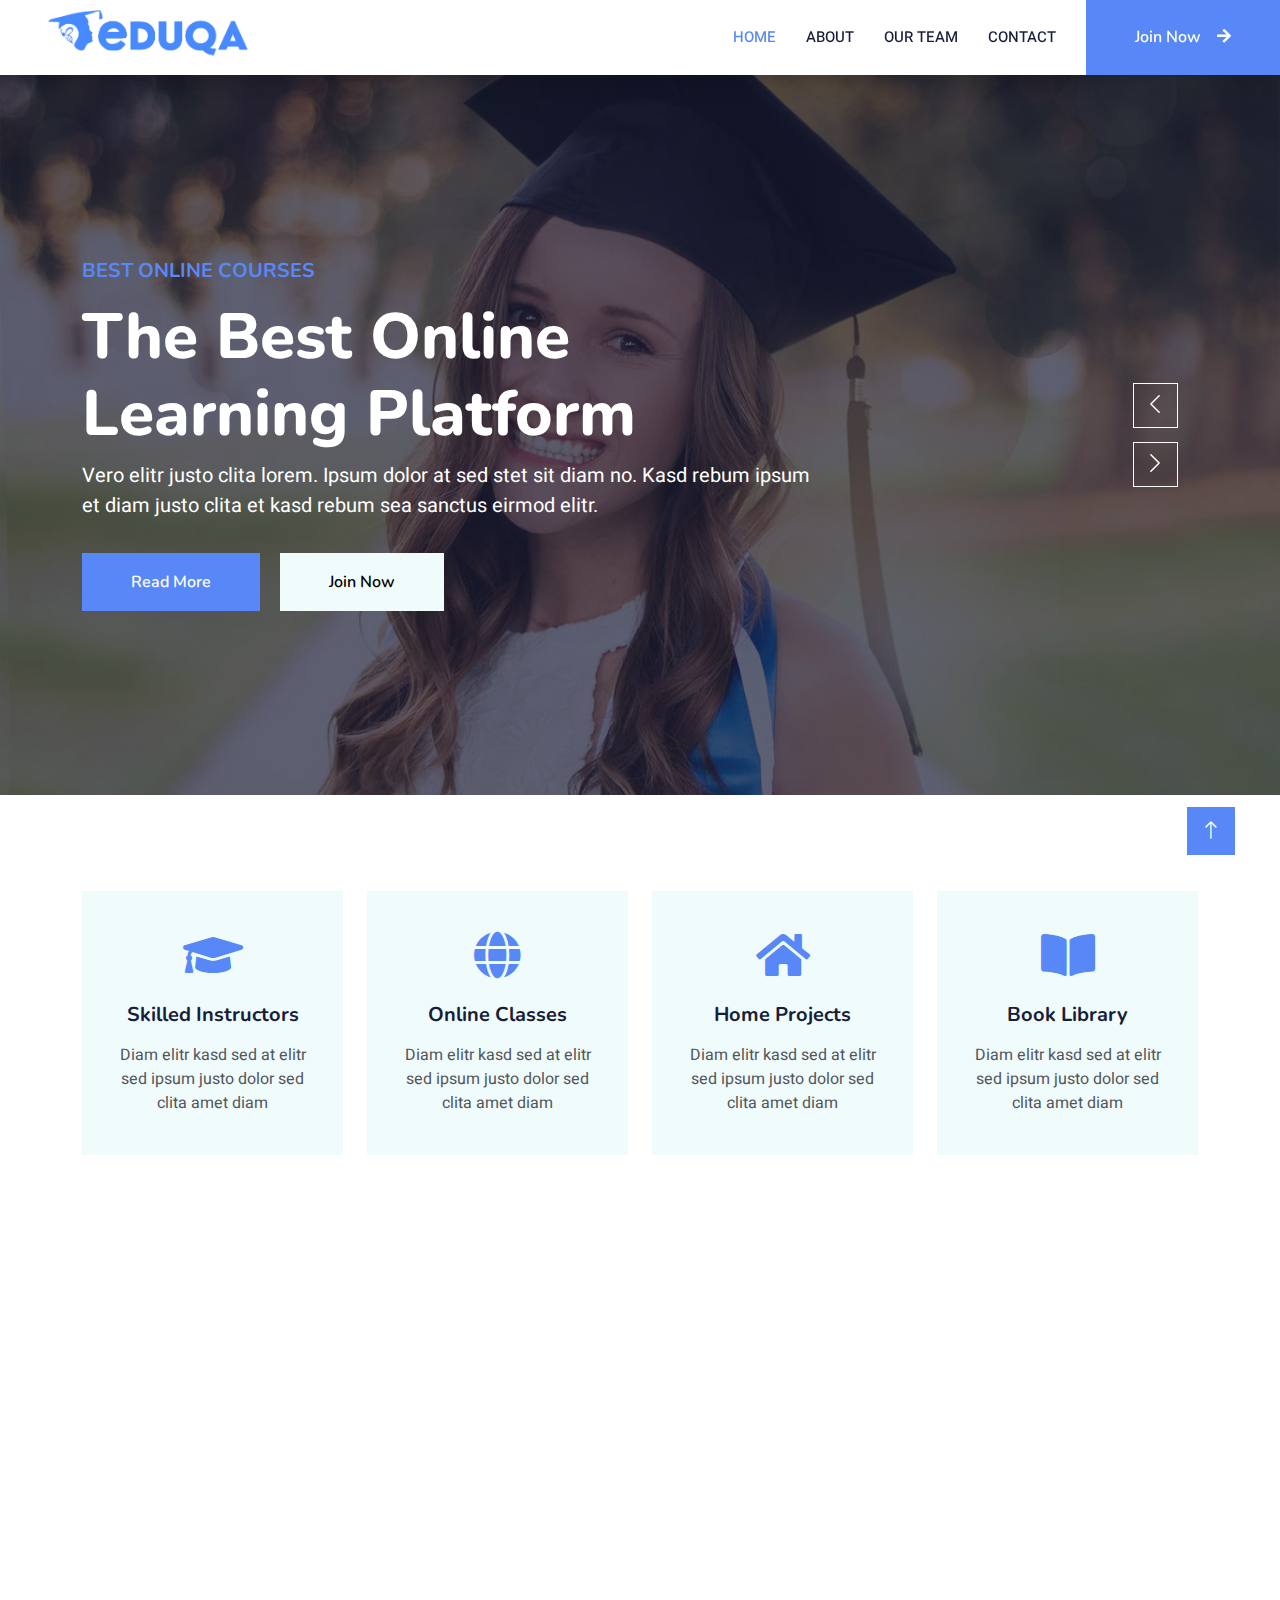
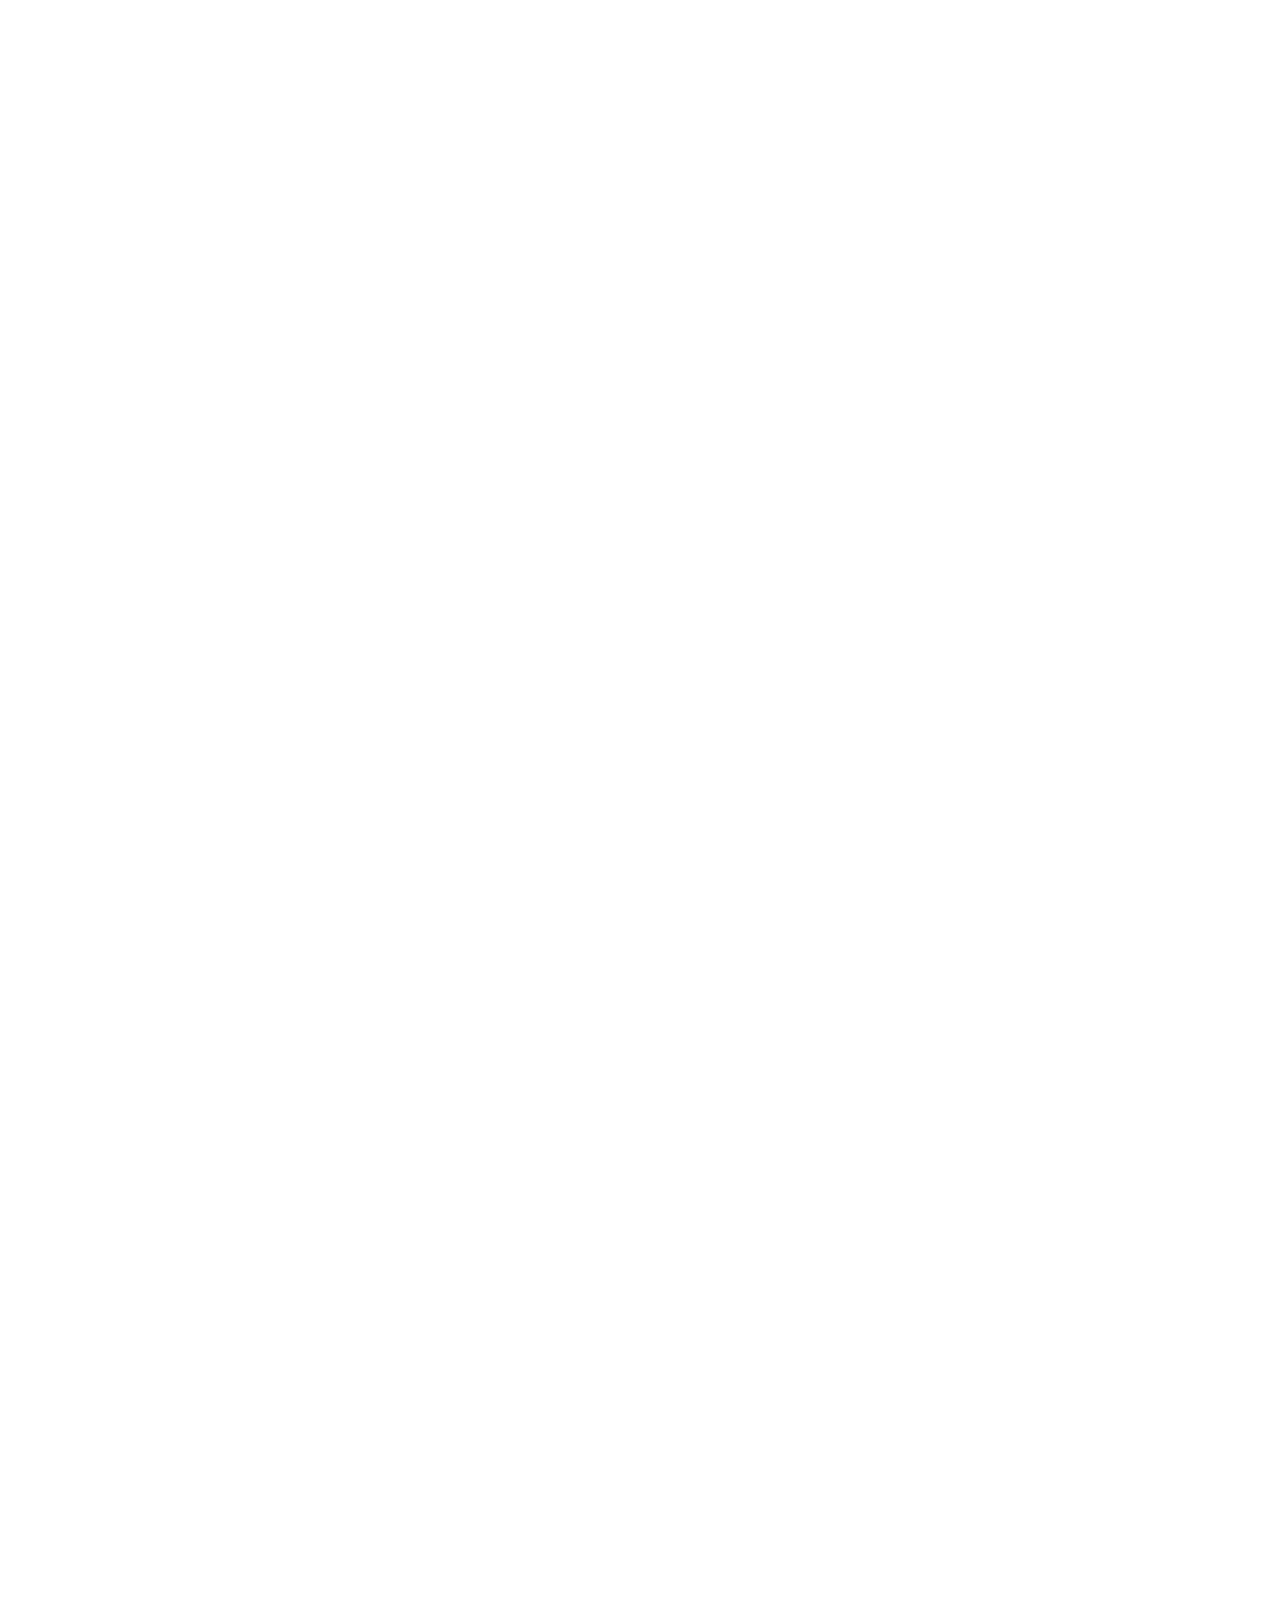
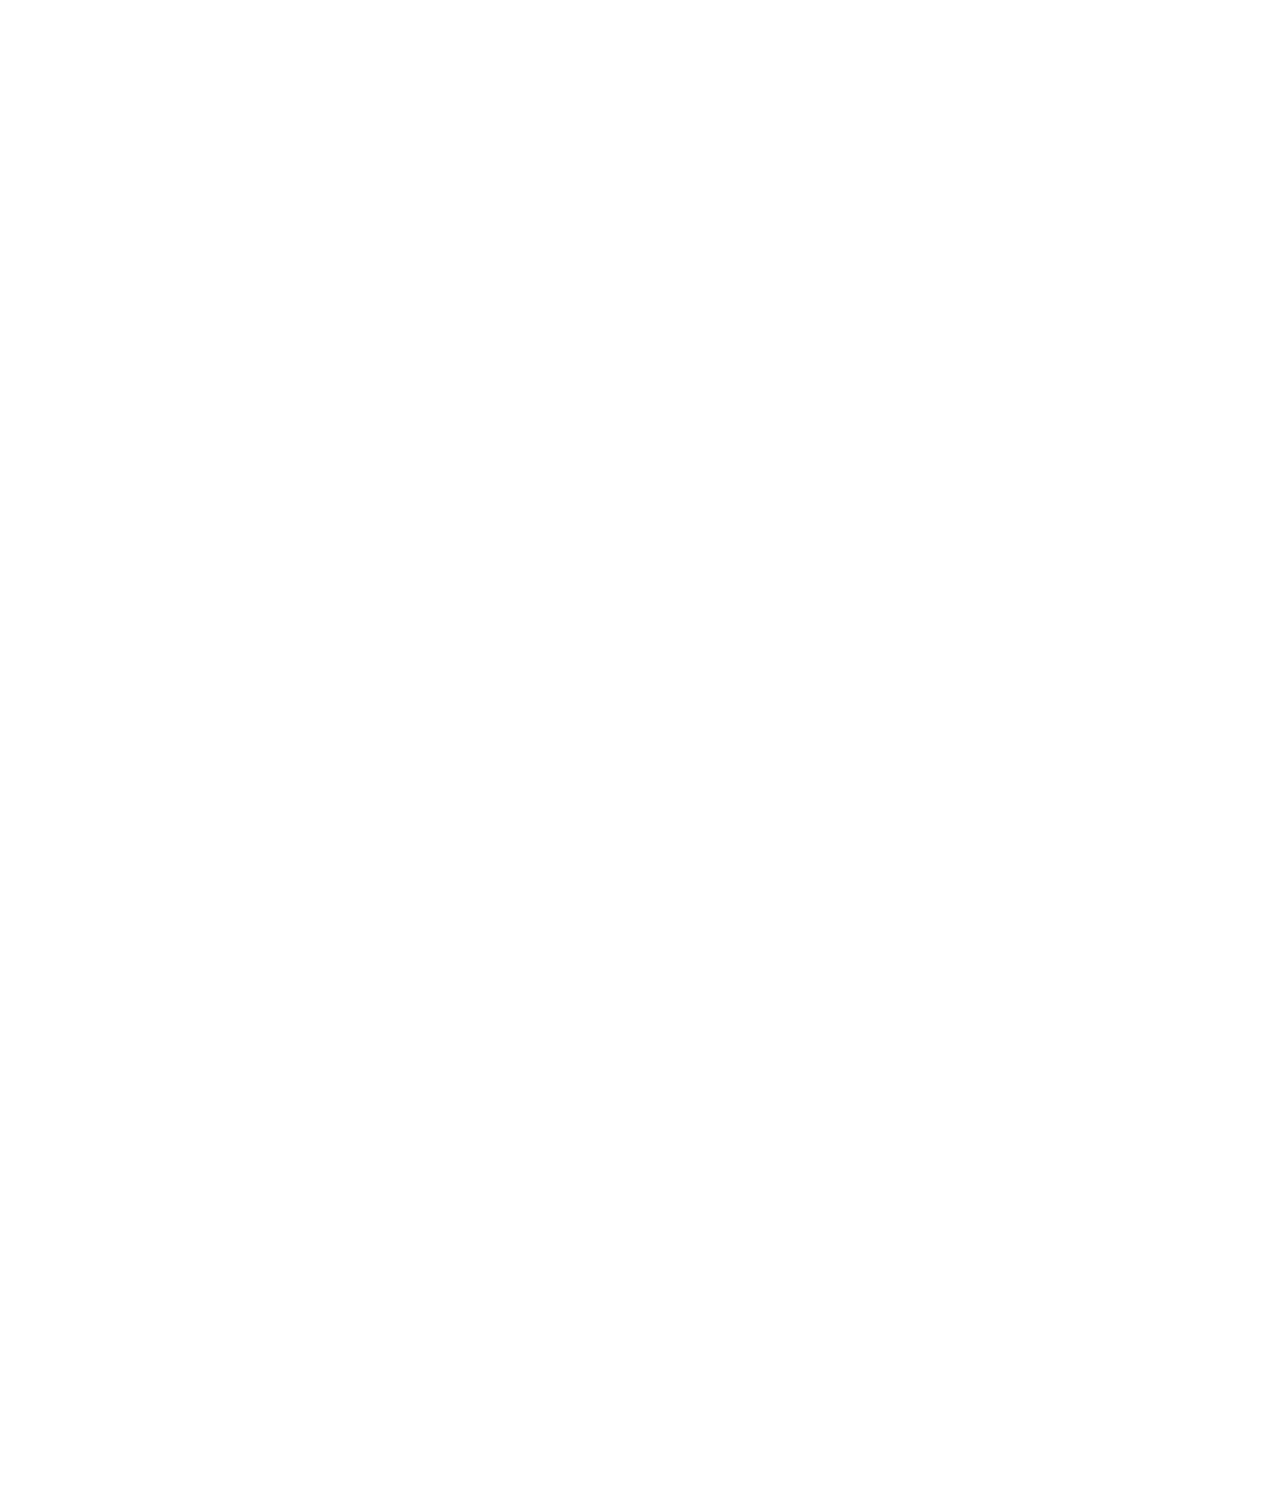
<file: index.html>
<!DOCTYPE html>
<html lang="en">

<head>
    <meta charset="utf-8">
    <title>Eduqa Indonesia | EDUQA.ID</title>
    <meta content="width=device-width, initial-scale=1.0" name="viewport">
    <meta content="" name="keywords">
    <meta content="" name="description">
    <link href="img/favicon.ico" rel="icon">
    <link rel="preconnect" href="https://fonts.googleapis.com">
    <link rel="preconnect" href="https://fonts.gstatic.com" crossorigin>
    <link href="https://fonts.googleapis.com/css2?family=Heebo:wght@400;500;600&family=Nunito:wght@600;700;800&display=swap" rel="stylesheet">
    <link href="https://cdnjs.cloudflare.com/ajax/libs/font-awesome/5.10.0/css/all.min.css" rel="stylesheet">
    <link href="https://cdn.jsdelivr.net/npm/bootstrap-icons@1.4.1/font/bootstrap-icons.css" rel="stylesheet">
    <link href="lib/animate/animate.min.css" rel="stylesheet">
    <link href="lib/owlcarousel/assets/owl.carousel.min.css" rel="stylesheet">
    <link href="css/bootstrap.min.css" rel="stylesheet">
    <link href="css/style.css" rel="stylesheet">
</head>

<body>
    <div id="spinner" class="show bg-white position-fixed translate-middle w-100 vh-100 top-50 start-50 d-flex align-items-center justify-content-center">
        <div class="spinner-border text-primary" style="width: 3rem; height: 3rem;" role="status">
            <span class="sr-only">Loading...</span>
        </div>
    </div>


    <nav class="navbar navbar-expand-lg bg-white navbar-light shadow sticky-top p-0">
        <a href="index.html" class="navbar-brand d-flex align-items-center px-4 px-lg-5">
            <h2 class="m-0 text-primary">
                <img src="img/eduqa.png" width="200px"/>
            </h2>
        </a>
        <button type="button" class="navbar-toggler me-4" data-bs-toggle="collapse" data-bs-target="#navbarCollapse">
            <span class="navbar-toggler-icon"></span>
        </button>
        <div class="collapse navbar-collapse" id="navbarCollapse">
            <div class="navbar-nav ms-auto p-4 p-lg-0">
                <a href="index.html" class="nav-item nav-link active">Home</a>
                <a href="about.html" class="nav-item nav-link">About</a>
                <a href="team.html" class="nav-item nav-link">Our Team</a>
                <!-- <a href="courses.html" class="nav-item nav-link">Courses</a> -->
                <!-- <div class="nav-item dropdown">
                    <a href="#" class="nav-link dropdown-toggle" data-bs-toggle="dropdown">Pages</a>
                    <div class="dropdown-menu fade-down m-0">
                        <a href="team.html" class="dropdown-item">Our Team</a>
                        <a href="testimonial.html" class="dropdown-item">Testimonial</a>
                        <a href="404.html" class="dropdown-item">404 Page</a>
                    </div>
                </div> -->
                <a href="contact.html" class="nav-item nav-link">Contact</a>
            </div>
            <a href="" class="btn btn-primary py-4 px-lg-5 d-none d-lg-block">Join Now<i class="fa fa-arrow-right ms-3"></i></a>
        </div>
    </nav>


    <div class="container-fluid p-0 mb-5">
        <div class="owl-carousel header-carousel position-relative">
            <div class="owl-carousel-item position-relative">
                <img class="img-fluid" src="img/carousel-1.jpg" alt="">
                <div class="position-absolute top-0 start-0 w-100 h-100 d-flex align-items-center" style="background: rgba(24, 29, 56, .7);">
                    <div class="container">
                        <div class="row justify-content-start">
                            <div class="col-sm-10 col-lg-8">
                                <h5 class="text-primary text-uppercase mb-3 animated slideInDown">Best Online Courses</h5>
                                <h1 class="display-3 text-white animated slideInDown">The Best Online Learning Platform</h1>
                                <p class="fs-5 text-white mb-4 pb-2">Vero elitr justo clita lorem. Ipsum dolor at sed stet sit diam no. Kasd rebum ipsum et diam justo clita et kasd rebum sea sanctus eirmod elitr.</p>
                                <a href="" class="btn btn-primary py-md-3 px-md-5 me-3 animated slideInLeft">Read More</a>
                                <a href="" class="btn btn-light py-md-3 px-md-5 animated slideInRight">Join Now</a>
                            </div>
                        </div>
                    </div>
                </div>
            </div>
            <div class="owl-carousel-item position-relative">
                <img class="img-fluid" src="img/carousel-2.jpg" alt="">
                <div class="position-absolute top-0 start-0 w-100 h-100 d-flex align-items-center" style="background: rgba(24, 29, 56, .7);">
                    <div class="container">
                        <div class="row justify-content-start">
                            <div class="col-sm-10 col-lg-8">
                                <h5 class="text-primary text-uppercase mb-3 animated slideInDown">Best Online Courses</h5>
                                <h1 class="display-3 text-white animated slideInDown">Get Educated Online From Your Home</h1>
                                <p class="fs-5 text-white mb-4 pb-2">Vero elitr justo clita lorem. Ipsum dolor at sed stet sit diam no. Kasd rebum ipsum et diam justo clita et kasd rebum sea sanctus eirmod elitr.</p>
                                <a href="" class="btn btn-primary py-md-3 px-md-5 me-3 animated slideInLeft">Read More</a>
                                <a href="" class="btn btn-light py-md-3 px-md-5 animated slideInRight">Join Now</a>
                            </div>
                        </div>
                    </div>
                </div>
            </div>
        </div>
    </div>


    <div class="container-xxl py-5">
        <div class="container">
            <div class="row g-4">
                <div class="col-lg-3 col-sm-6 wow fadeInUp" data-wow-delay="0.1s">
                    <div class="service-item text-center pt-3">
                        <div class="p-4">
                            <i class="fa fa-3x fa-graduation-cap text-primary mb-4"></i>
                            <h5 class="mb-3">Skilled Instructors</h5>
                            <p>Diam elitr kasd sed at elitr sed ipsum justo dolor sed clita amet diam</p>
                        </div>
                    </div>
                </div>
                <div class="col-lg-3 col-sm-6 wow fadeInUp" data-wow-delay="0.3s">
                    <div class="service-item text-center pt-3">
                        <div class="p-4">
                            <i class="fa fa-3x fa-globe text-primary mb-4"></i>
                            <h5 class="mb-3">Online Classes</h5>
                            <p>Diam elitr kasd sed at elitr sed ipsum justo dolor sed clita amet diam</p>
                        </div>
                    </div>
                </div>
                <div class="col-lg-3 col-sm-6 wow fadeInUp" data-wow-delay="0.5s">
                    <div class="service-item text-center pt-3">
                        <div class="p-4">
                            <i class="fa fa-3x fa-home text-primary mb-4"></i>
                            <h5 class="mb-3">Home Projects</h5>
                            <p>Diam elitr kasd sed at elitr sed ipsum justo dolor sed clita amet diam</p>
                        </div>
                    </div>
                </div>
                <div class="col-lg-3 col-sm-6 wow fadeInUp" data-wow-delay="0.7s">
                    <div class="service-item text-center pt-3">
                        <div class="p-4">
                            <i class="fa fa-3x fa-book-open text-primary mb-4"></i>
                            <h5 class="mb-3">Book Library</h5>
                            <p>Diam elitr kasd sed at elitr sed ipsum justo dolor sed clita amet diam</p>
                        </div>
                    </div>
                </div>
            </div>
        </div>
    </div>
    <!-- Service End -->


    <!-- About Start -->
    <div class="container-xxl py-5">
        <div class="container">
            <div class="row g-5">
                <div class="col-lg-6 wow fadeInUp" data-wow-delay="0.1s" style="min-height: 400px;">
                    <div class="position-relative h-100">
                        <img class="img-fluid position-absolute w-100 h-100" src="img/about.jpg" alt="" style="object-fit: cover;">
                    </div>
                </div>
                <div class="col-lg-6 wow fadeInUp" data-wow-delay="0.3s">
                    <h6 class="section-title bg-white text-start text-primary pe-3">About Us</h6>
                    <h1 class="mb-4">Welcome to eLEARNING</h1>
                    <p class="mb-4">Tempor erat elitr rebum at clita. Diam dolor diam ipsum sit. Aliqu diam amet diam et eos. Clita erat ipsum et lorem et sit.</p>
                    <p class="mb-4">Tempor erat elitr rebum at clita. Diam dolor diam ipsum sit. Aliqu diam amet diam et eos. Clita erat ipsum et lorem et sit, sed stet lorem sit clita duo justo magna dolore erat amet</p>
                    <div class="row gy-2 gx-4 mb-4">
                        <div class="col-sm-6">
                            <p class="mb-0"><i class="fa fa-arrow-right text-primary me-2"></i>Skilled Instructors</p>
                        </div>
                        <div class="col-sm-6">
                            <p class="mb-0"><i class="fa fa-arrow-right text-primary me-2"></i>Online Classes</p>
                        </div>
                        <div class="col-sm-6">
                            <p class="mb-0"><i class="fa fa-arrow-right text-primary me-2"></i>International Certificate</p>
                        </div>
                        <div class="col-sm-6">
                            <p class="mb-0"><i class="fa fa-arrow-right text-primary me-2"></i>Skilled Instructors</p>
                        </div>
                        <div class="col-sm-6">
                            <p class="mb-0"><i class="fa fa-arrow-right text-primary me-2"></i>Online Classes</p>
                        </div>
                        <div class="col-sm-6">
                            <p class="mb-0"><i class="fa fa-arrow-right text-primary me-2"></i>International Certificate</p>
                        </div>
                    </div>
                    <a class="btn btn-primary py-3 px-5 mt-2" href="">Read More</a>
                </div>
            </div>
        </div>
    </div>


    <div class="container-xxl py-5 category">
        <div class="container">
            <div class="text-center wow fadeInUp" data-wow-delay="0.1s">
                <h6 class="section-title bg-white text-center text-primary px-3">Categories</h6>
                <h1 class="mb-5">Courses Categories</h1>
            </div>
            <div class="row g-3">
                <div class="col-lg-7 col-md-6">
                    <div class="row g-3">
                        <div class="col-lg-12 col-md-12 wow zoomIn" data-wow-delay="0.1s">
                            <a class="position-relative d-block overflow-hidden" href="">
                                <img class="img-fluid" src="img/cat-1.jpg" alt="">
                                <div class="bg-white text-center position-absolute bottom-0 end-0 py-2 px-3" style="margin: 1px;">
                                    <h5 class="m-0">Web Design</h5>
                                    <small class="text-primary">49 Courses</small>
                                </div>
                            </a>
                        </div>
                        <div class="col-lg-6 col-md-12 wow zoomIn" data-wow-delay="0.3s">
                            <a class="position-relative d-block overflow-hidden" href="">
                                <img class="img-fluid" src="img/cat-2.jpg" alt="">
                                <div class="bg-white text-center position-absolute bottom-0 end-0 py-2 px-3" style="margin: 1px;">
                                    <h5 class="m-0">Graphic Design</h5>
                                    <small class="text-primary">49 Courses</small>
                                </div>
                            </a>
                        </div>
                        <div class="col-lg-6 col-md-12 wow zoomIn" data-wow-delay="0.5s">
                            <a class="position-relative d-block overflow-hidden" href="">
                                <img class="img-fluid" src="img/cat-3.jpg" alt="">
                                <div class="bg-white text-center position-absolute bottom-0 end-0 py-2 px-3" style="margin: 1px;">
                                    <h5 class="m-0">Video Editing</h5>
                                    <small class="text-primary">49 Courses</small>
                                </div>
                            </a>
                        </div>
                    </div>
                </div>
                <div class="col-lg-5 col-md-6 wow zoomIn" data-wow-delay="0.7s" style="min-height: 350px;">
                    <a class="position-relative d-block h-100 overflow-hidden" href="">
                        <img class="img-fluid position-absolute w-100 h-100" src="img/cat-4.jpg" alt="" style="object-fit: cover;">
                        <div class="bg-white text-center position-absolute bottom-0 end-0 py-2 px-3" style="margin:  1px;">
                            <h5 class="m-0">Online Marketing</h5>
                            <small class="text-primary">49 Courses</small>
                        </div>
                    </a>
                </div>
            </div>
        </div>
    </div>


    <div class="container-xxl py-5">
        <div class="container">
            <div class="text-center wow fadeInUp" data-wow-delay="0.1s">
                <h6 class="section-title bg-white text-center text-primary px-3">Courses</h6>
                <h1 class="mb-5">Popular Courses</h1>
            </div>
            <div class="row g-4 justify-content-center">
                <div class="col-lg-4 col-md-6 wow fadeInUp" data-wow-delay="0.1s">
                    <div class="course-item bg-light">
                        <div class="position-relative overflow-hidden">
                            <img class="img-fluid" src="img/course-1.jpg" alt="">
                            <div class="w-100 d-flex justify-content-center position-absolute bottom-0 start-0 mb-4">
                                <a href="#" class="flex-shrink-0 btn btn-sm btn-primary px-3 border-end" style="border-radius: 30px 0 0 30px;">Read More</a>
                                <a href="#" class="flex-shrink-0 btn btn-sm btn-primary px-3" style="border-radius: 0 30px 30px 0;">Join Now</a>
                            </div>
                        </div>
                        <div class="text-center p-4 pb-0">
                            <h3 class="mb-0">$149.00</h3>
                            <div class="mb-3">
                                <small class="fa fa-star text-primary"></small>
                                <small class="fa fa-star text-primary"></small>
                                <small class="fa fa-star text-primary"></small>
                                <small class="fa fa-star text-primary"></small>
                                <small class="fa fa-star text-primary"></small>
                                <small>(123)</small>
                            </div>
                            <h5 class="mb-4">Web Design & Development Course for Beginners</h5>
                        </div>
                        <div class="d-flex border-top">
                            <small class="flex-fill text-center border-end py-2"><i class="fa fa-user-tie text-primary me-2"></i>John Doe</small>
                            <small class="flex-fill text-center border-end py-2"><i class="fa fa-clock text-primary me-2"></i>1.49 Hrs</small>
                            <small class="flex-fill text-center py-2"><i class="fa fa-user text-primary me-2"></i>30 Students</small>
                        </div>
                    </div>
                </div>
                <div class="col-lg-4 col-md-6 wow fadeInUp" data-wow-delay="0.3s">
                    <div class="course-item bg-light">
                        <div class="position-relative overflow-hidden">
                            <img class="img-fluid" src="img/course-2.jpg" alt="">
                            <div class="w-100 d-flex justify-content-center position-absolute bottom-0 start-0 mb-4">
                                <a href="#" class="flex-shrink-0 btn btn-sm btn-primary px-3 border-end" style="border-radius: 30px 0 0 30px;">Read More</a>
                                <a href="#" class="flex-shrink-0 btn btn-sm btn-primary px-3" style="border-radius: 0 30px 30px 0;">Join Now</a>
                            </div>
                        </div>
                        <div class="text-center p-4 pb-0">
                            <h3 class="mb-0">$149.00</h3>
                            <div class="mb-3">
                                <small class="fa fa-star text-primary"></small>
                                <small class="fa fa-star text-primary"></small>
                                <small class="fa fa-star text-primary"></small>
                                <small class="fa fa-star text-primary"></small>
                                <small class="fa fa-star text-primary"></small>
                                <small>(123)</small>
                            </div>
                            <h5 class="mb-4">Web Design & Development Course for Beginners</h5>
                        </div>
                        <div class="d-flex border-top">
                            <small class="flex-fill text-center border-end py-2"><i class="fa fa-user-tie text-primary me-2"></i>John Doe</small>
                            <small class="flex-fill text-center border-end py-2"><i class="fa fa-clock text-primary me-2"></i>1.49 Hrs</small>
                            <small class="flex-fill text-center py-2"><i class="fa fa-user text-primary me-2"></i>30 Students</small>
                        </div>
                    </div>
                </div>
                <div class="col-lg-4 col-md-6 wow fadeInUp" data-wow-delay="0.5s">
                    <div class="course-item bg-light">
                        <div class="position-relative overflow-hidden">
                            <img class="img-fluid" src="img/course-3.jpg" alt="">
                            <div class="w-100 d-flex justify-content-center position-absolute bottom-0 start-0 mb-4">
                                <a href="#" class="flex-shrink-0 btn btn-sm btn-primary px-3 border-end" style="border-radius: 30px 0 0 30px;">Read More</a>
                                <a href="#" class="flex-shrink-0 btn btn-sm btn-primary px-3" style="border-radius: 0 30px 30px 0;">Join Now</a>
                            </div>
                        </div>
                        <div class="text-center p-4 pb-0">
                            <h3 class="mb-0">$149.00</h3>
                            <div class="mb-3">
                                <small class="fa fa-star text-primary"></small>
                                <small class="fa fa-star text-primary"></small>
                                <small class="fa fa-star text-primary"></small>
                                <small class="fa fa-star text-primary"></small>
                                <small class="fa fa-star text-primary"></small>
                                <small>(123)</small>
                            </div>
                            <h5 class="mb-4">Web Design & Development Course for Beginners</h5>
                        </div>
                        <div class="d-flex border-top">
                            <small class="flex-fill text-center border-end py-2"><i class="fa fa-user-tie text-primary me-2"></i>John Doe</small>
                            <small class="flex-fill text-center border-end py-2"><i class="fa fa-clock text-primary me-2"></i>1.49 Hrs</small>
                            <small class="flex-fill text-center py-2"><i class="fa fa-user text-primary me-2"></i>30 Students</small>
                        </div>
                    </div>
                </div>
            </div>
        </div>
    </div>


    <div class="container-xxl py-5">
        <div class="container">
            <div class="text-center wow fadeInUp" data-wow-delay="0.1s">
                <h6 class="section-title bg-white text-center text-primary px-3">Instructors</h6>
                <h1 class="mb-5">Expert Instructors</h1>
            </div>
            <div class="row g-4">
                <div class="col-lg-3 col-md-6 wow fadeInUp" data-wow-delay="0.1s">
                    <div class="team-item bg-light">
                        <div class="overflow-hidden">
                            <img class="img-fluid" src="img/team-1.jpg" alt="">
                        </div>
                        <div class="position-relative d-flex justify-content-center" style="margin-top: -23px;">
                            <div class="bg-light d-flex justify-content-center pt-2 px-1">
                                <a class="btn btn-sm-square btn-primary mx-1" href=""><i class="fab fa-facebook-f"></i></a>
                                <a class="btn btn-sm-square btn-primary mx-1" href=""><i class="fab fa-twitter"></i></a>
                                <a class="btn btn-sm-square btn-primary mx-1" href=""><i class="fab fa-instagram"></i></a>
                            </div>
                        </div>
                        <div class="text-center p-4">
                            <h5 class="mb-0">Instructor Name</h5>
                            <small>Designation</small>
                        </div>
                    </div>
                </div>
                <div class="col-lg-3 col-md-6 wow fadeInUp" data-wow-delay="0.3s">
                    <div class="team-item bg-light">
                        <div class="overflow-hidden">
                            <img class="img-fluid" src="img/team-2.jpg" alt="">
                        </div>
                        <div class="position-relative d-flex justify-content-center" style="margin-top: -23px;">
                            <div class="bg-light d-flex justify-content-center pt-2 px-1">
                                <a class="btn btn-sm-square btn-primary mx-1" href=""><i class="fab fa-facebook-f"></i></a>
                                <a class="btn btn-sm-square btn-primary mx-1" href=""><i class="fab fa-twitter"></i></a>
                                <a class="btn btn-sm-square btn-primary mx-1" href=""><i class="fab fa-instagram"></i></a>
                            </div>
                        </div>
                        <div class="text-center p-4">
                            <h5 class="mb-0">Instructor Name</h5>
                            <small>Designation</small>
                        </div>
                    </div>
                </div>
                <div class="col-lg-3 col-md-6 wow fadeInUp" data-wow-delay="0.5s">
                    <div class="team-item bg-light">
                        <div class="overflow-hidden">
                            <img class="img-fluid" src="img/team-3.jpg" alt="">
                        </div>
                        <div class="position-relative d-flex justify-content-center" style="margin-top: -23px;">
                            <div class="bg-light d-flex justify-content-center pt-2 px-1">
                                <a class="btn btn-sm-square btn-primary mx-1" href=""><i class="fab fa-facebook-f"></i></a>
                                <a class="btn btn-sm-square btn-primary mx-1" href=""><i class="fab fa-twitter"></i></a>
                                <a class="btn btn-sm-square btn-primary mx-1" href=""><i class="fab fa-instagram"></i></a>
                            </div>
                        </div>
                        <div class="text-center p-4">
                            <h5 class="mb-0">Instructor Name</h5>
                            <small>Designation</small>
                        </div>
                    </div>
                </div>
                <div class="col-lg-3 col-md-6 wow fadeInUp" data-wow-delay="0.7s">
                    <div class="team-item bg-light">
                        <div class="overflow-hidden">
                            <img class="img-fluid" src="img/team-4.jpg" alt="">
                        </div>
                        <div class="position-relative d-flex justify-content-center" style="margin-top: -23px;">
                            <div class="bg-light d-flex justify-content-center pt-2 px-1">
                                <a class="btn btn-sm-square btn-primary mx-1" href=""><i class="fab fa-facebook-f"></i></a>
                                <a class="btn btn-sm-square btn-primary mx-1" href=""><i class="fab fa-twitter"></i></a>
                                <a class="btn btn-sm-square btn-primary mx-1" href=""><i class="fab fa-instagram"></i></a>
                            </div>
                        </div>
                        <div class="text-center p-4">
                            <h5 class="mb-0">Instructor Name</h5>
                            <small>Designation</small>
                        </div>
                    </div>
                </div>
            </div>
        </div>
    </div>
    <!-- Team End -->


    <!-- Testimonial Start -->
    <div class="container-xxl py-5 wow fadeInUp" data-wow-delay="0.1s">
        <div class="container">
            <div class="text-center">
                <h6 class="section-title bg-white text-center text-primary px-3">Testimonial</h6>
                <h1 class="mb-5">Our Students Say!</h1>
            </div>
            <div class="owl-carousel testimonial-carousel position-relative">
                <div class="testimonial-item text-center">
                    <img class="border rounded-circle p-2 mx-auto mb-3" src="img/testimonial-1.jpg" style="width: 80px; height: 80px;">
                    <h5 class="mb-0">Client Name</h5>
                    <p>Profession</p>
                    <div class="testimonial-text bg-light text-center p-4">
                    <p class="mb-0">Tempor erat elitr rebum at clita. Diam dolor diam ipsum sit diam amet diam et eos. Clita erat ipsum et lorem et sit.</p>
                    </div>
                </div>
                <div class="testimonial-item text-center">
                    <img class="border rounded-circle p-2 mx-auto mb-3" src="img/testimonial-2.jpg" style="width: 80px; height: 80px;">
                    <h5 class="mb-0">Client Name</h5>
                    <p>Profession</p>
                    <div class="testimonial-text bg-light text-center p-4">
                    <p class="mb-0">Tempor erat elitr rebum at clita. Diam dolor diam ipsum sit diam amet diam et eos. Clita erat ipsum et lorem et sit.</p>
                    </div>
                </div>
                <div class="testimonial-item text-center">
                    <img class="border rounded-circle p-2 mx-auto mb-3" src="img/testimonial-3.jpg" style="width: 80px; height: 80px;">
                    <h5 class="mb-0">Client Name</h5>
                    <p>Profession</p>
                    <div class="testimonial-text bg-light text-center p-4">
                    <p class="mb-0">Tempor erat elitr rebum at clita. Diam dolor diam ipsum sit diam amet diam et eos. Clita erat ipsum et lorem et sit.</p>
                    </div>
                </div>
                <div class="testimonial-item text-center">
                    <img class="border rounded-circle p-2 mx-auto mb-3" src="img/testimonial-4.jpg" style="width: 80px; height: 80px;">
                    <h5 class="mb-0">Client Name</h5>
                    <p>Profession</p>
                    <div class="testimonial-text bg-light text-center p-4">
                    <p class="mb-0">Tempor erat elitr rebum at clita. Diam dolor diam ipsum sit diam amet diam et eos. Clita erat ipsum et lorem et sit.</p>
                    </div>
                </div>
            </div>
        </div>
    </div>
        

    <div class="container-fluid bg-dark text-light footer pt-5 mt-5 wow fadeIn" data-wow-delay="0.1s">
        <div class="container py-5">
            <div class="row g-5">
                <div class="col-lg-3 col-md-6">
                    <h4 class="text-white mb-3">Quick Link</h4>
                    <a class="btn btn-link" href="">About Us</a>
                    <a class="btn btn-link" href="">Contact Us</a>
                    <a class="btn btn-link" href="">Privacy Policy</a>
                    <a class="btn btn-link" href="">Terms & Condition</a>
                    <a class="btn btn-link" href="">FAQs & Help</a>
                </div>
                <div class="col-lg-3 col-md-6">
                    <h4 class="text-white mb-3">Contact</h4>
                    <p class="mb-2"><i class="fa fa-map-marker-alt me-3"></i>Jakarta, Indonesia</p>
                    <p class="mb-2"><i class="fa fa-phone-alt me-3"></i>+62 878 1515 3631</p>
                    <p class="mb-2"><i class="fa fa-envelope me-3"></i>eduqa.indonesia@gmail.com</p>
                    <div class="d-flex pt-2">
                        <a class="btn btn-outline-light btn-social" href=""><i class="fab fa-twitter"></i></a>
                        <a class="btn btn-outline-light btn-social" href=""><i class="fab fa-facebook-f"></i></a>
                        <a class="btn btn-outline-light btn-social" href=""><i class="fab fa-youtube"></i></a>
                        <a class="btn btn-outline-light btn-social" href=""><i class="fab fa-linkedin-in"></i></a>
                    </div>
                </div>
                <div class="col-lg-3 col-md-6">
                    <h4 class="text-white mb-3">Gallery</h4>
                    <div class="row g-2 pt-2">
                        <div class="col-4">
                            <img class="img-fluid bg-light p-1" src="img/course-1.jpg" alt="">
                        </div>
                        <div class="col-4">
                            <img class="img-fluid bg-light p-1" src="img/course-2.jpg" alt="">
                        </div>
                        <div class="col-4">
                            <img class="img-fluid bg-light p-1" src="img/course-3.jpg" alt="">
                        </div>
                        <div class="col-4">
                            <img class="img-fluid bg-light p-1" src="img/course-2.jpg" alt="">
                        </div>
                        <div class="col-4">
                            <img class="img-fluid bg-light p-1" src="img/course-3.jpg" alt="">
                        </div>
                        <div class="col-4">
                            <img class="img-fluid bg-light p-1" src="img/course-1.jpg" alt="">
                        </div>
                    </div>
                </div>
                <div class="col-lg-3 col-md-6">
                    <h4 class="text-white mb-3">Newsletter</h4>
                    <p>Dolor amet sit justo amet elitr clita ipsum elitr est.</p>
                    <div class="position-relative mx-auto" style="max-width: 400px;">
                        <input class="form-control border-0 w-100 py-3 ps-4 pe-5" type="text" placeholder="Your email">
                        <button type="button" class="btn btn-primary py-2 position-absolute top-0 end-0 mt-2 me-2">SignUp</button>
                    </div>
                </div>
            </div>
        </div>
        <div class="container">
            <div class="copyright">
                <div class="row">
                    <div class="col-md-6 text-center text-md-start mb-3 mb-md-0">
                        &copy; <a class="border-bottom" href="https://eduqa.id">EDUQA.ID</a>, All Right Reserved.
                    </div>
                    <div class="col-md-6 text-center text-md-end">
                        <div class="footer-menu">
                            <a href="">Home</a>
                            <a href="">Cookies</a>
                            <a href="">Help</a>
                            <a href="">FQAs</a>
                        </div>
                    </div>
                </div>
            </div>
        </div>
    </div>


    <a href="#" class="btn btn-lg btn-primary btn-lg-square back-to-top"><i class="bi bi-arrow-up"></i></a>


    <script src="https://code.jquery.com/jquery-3.4.1.min.js"></script>
    <script src="https://cdn.jsdelivr.net/npm/bootstrap@5.0.0/dist/js/bootstrap.bundle.min.js"></script>
    <script src="lib/wow/wow.min.js"></script>
    <script src="lib/easing/easing.min.js"></script>
    <script src="lib/waypoints/waypoints.min.js"></script>
    <script src="lib/owlcarousel/owl.carousel.min.js"></script>
    <script src="js/main.js"></script>
</body>

</html>
</file>
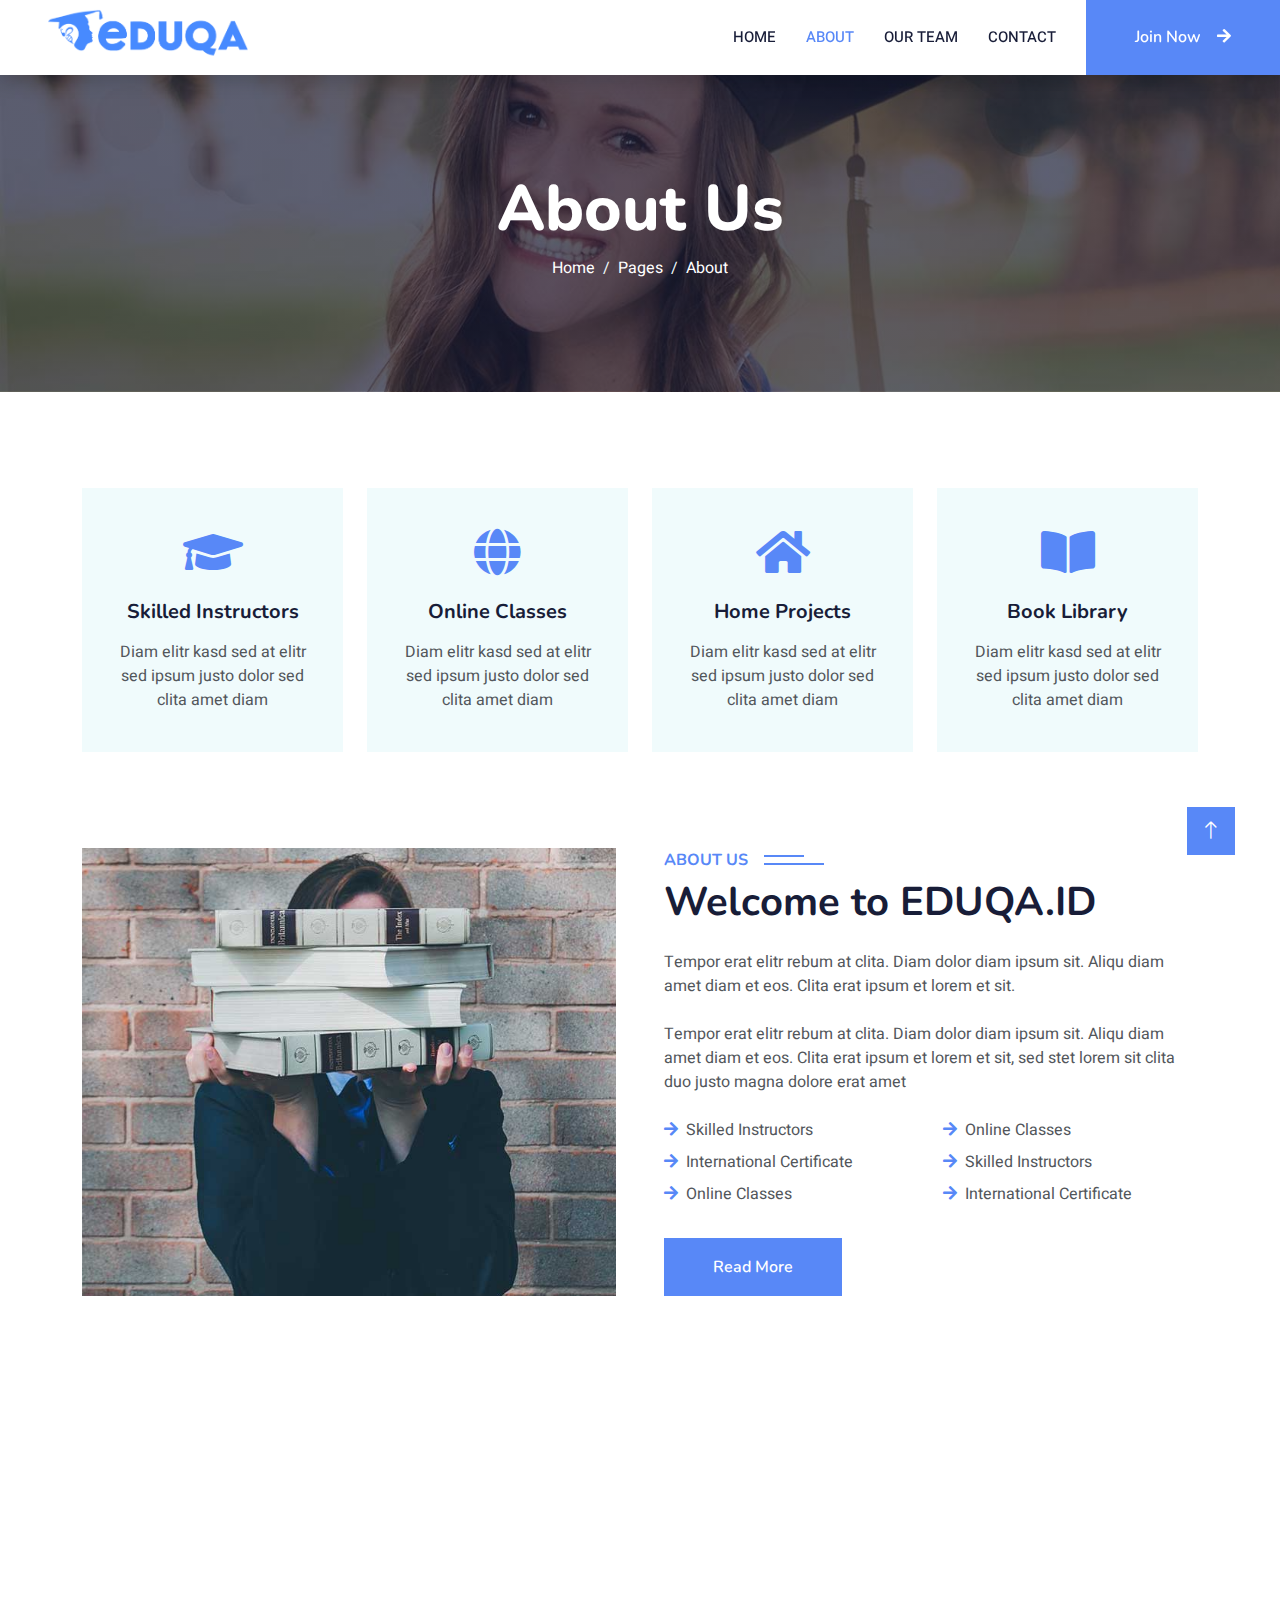
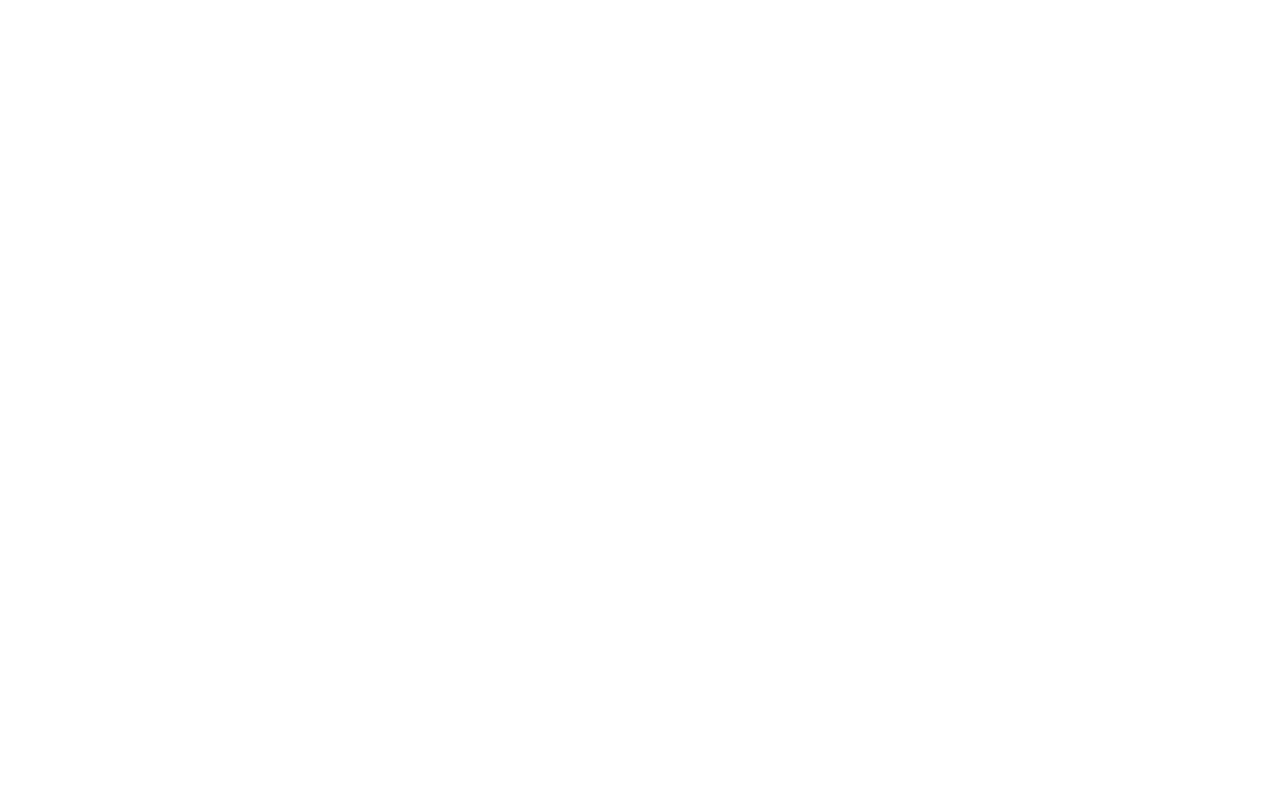
<file: about.html>
<!DOCTYPE html>
<html lang="en">

<head>
    <meta charset="utf-8">
    <title>About Us | EDUQA.ID</title>
    <meta content="width=device-width, initial-scale=1.0" name="viewport">
    <meta content="" name="keywords">
    <meta content="" name="description">

    <!-- Favicon -->
    <link href="img/favicon.ico" rel="icon">

    <!-- Google Web Fonts -->
    <link rel="preconnect" href="https://fonts.googleapis.com">
    <link rel="preconnect" href="https://fonts.gstatic.com" crossorigin>
    <link href="https://fonts.googleapis.com/css2?family=Heebo:wght@400;500;600&family=Nunito:wght@600;700;800&display=swap" rel="stylesheet">

    <!-- Icon Font Stylesheet -->
    <link href="https://cdnjs.cloudflare.com/ajax/libs/font-awesome/5.10.0/css/all.min.css" rel="stylesheet">
    <link href="https://cdn.jsdelivr.net/npm/bootstrap-icons@1.4.1/font/bootstrap-icons.css" rel="stylesheet">

    <!-- Libraries Stylesheet -->
    <link href="lib/animate/animate.min.css" rel="stylesheet">
    <link href="lib/owlcarousel/assets/owl.carousel.min.css" rel="stylesheet">

    <!-- Customized Bootstrap Stylesheet -->
    <link href="css/bootstrap.min.css" rel="stylesheet">

    <!-- Template Stylesheet -->
    <link href="css/style.css" rel="stylesheet">
</head>

<body>
    <!-- Spinner Start -->
    <div id="spinner" class="show bg-white position-fixed translate-middle w-100 vh-100 top-50 start-50 d-flex align-items-center justify-content-center">
        <div class="spinner-border text-primary" style="width: 3rem; height: 3rem;" role="status">
            <span class="sr-only">Loading...</span>
        </div>
    </div>
    <!-- Spinner End -->


    <!-- Navbar Start -->
    <nav class="navbar navbar-expand-lg bg-white navbar-light shadow sticky-top p-0">
        <a href="index.html" class="navbar-brand d-flex align-items-center px-4 px-lg-5">
            <h2 class="m-0 text-primary"><img src="img/eduqa.png" width="200px"/></h2>
        </a>
        <button type="button" class="navbar-toggler me-4" data-bs-toggle="collapse" data-bs-target="#navbarCollapse">
            <span class="navbar-toggler-icon"></span>
        </button>
        <div class="collapse navbar-collapse" id="navbarCollapse">
            <div class="navbar-nav ms-auto p-4 p-lg-0">
                <a href="index.html" class="nav-item nav-link">Home</a>
                <a href="about.html" class="nav-item nav-link active">About</a>
                <a href="team.html" class="nav-item nav-link">Our Team</a>
                <!-- <a href="courses.html" class="nav-item nav-link">Courses</a> -->
                <!-- <div class="nav-item dropdown">
                    <a href="#" class="nav-link dropdown-toggle" data-bs-toggle="dropdown">Pages</a>
                    <div class="dropdown-menu fade-down m-0">
                        <a href="team.html" class="dropdown-item">Our Team</a>
                        <a href="testimonial.html" class="dropdown-item">Testimonial</a>
                        <a href="404.html" class="dropdown-item">404 Page</a>
                    </div>
                </div> -->
                <a href="contact.html" class="nav-item nav-link">Contact</a>
            </div>
            <a href="" class="btn btn-primary py-4 px-lg-5 d-none d-lg-block">Join Now<i class="fa fa-arrow-right ms-3"></i></a>
        </div>
    </nav>
    <!-- Navbar End -->


    <!-- Header Start -->
    <div class="container-fluid bg-primary py-5 mb-5 page-header">
        <div class="container py-5">
            <div class="row justify-content-center">
                <div class="col-lg-10 text-center">
                    <h1 class="display-3 text-white animated slideInDown">About Us</h1>
                    <nav aria-label="breadcrumb">
                        <ol class="breadcrumb justify-content-center">
                            <li class="breadcrumb-item"><a class="text-white" href="#">Home</a></li>
                            <li class="breadcrumb-item"><a class="text-white" href="#">Pages</a></li>
                            <li class="breadcrumb-item text-white active" aria-current="page">About</li>
                        </ol>
                    </nav>
                </div>
            </div>
        </div>
    </div>
    <!-- Header End -->


    <!-- Service Start -->
    <div class="container-xxl py-5">
        <div class="container">
            <div class="row g-4">
                <div class="col-lg-3 col-sm-6 wow fadeInUp" data-wow-delay="0.1s">
                    <div class="service-item text-center pt-3">
                        <div class="p-4">
                            <i class="fa fa-3x fa-graduation-cap text-primary mb-4"></i>
                            <h5 class="mb-3">Skilled Instructors</h5>
                            <p>Diam elitr kasd sed at elitr sed ipsum justo dolor sed clita amet diam</p>
                        </div>
                    </div>
                </div>
                <div class="col-lg-3 col-sm-6 wow fadeInUp" data-wow-delay="0.3s">
                    <div class="service-item text-center pt-3">
                        <div class="p-4">
                            <i class="fa fa-3x fa-globe text-primary mb-4"></i>
                            <h5 class="mb-3">Online Classes</h5>
                            <p>Diam elitr kasd sed at elitr sed ipsum justo dolor sed clita amet diam</p>
                        </div>
                    </div>
                </div>
                <div class="col-lg-3 col-sm-6 wow fadeInUp" data-wow-delay="0.5s">
                    <div class="service-item text-center pt-3">
                        <div class="p-4">
                            <i class="fa fa-3x fa-home text-primary mb-4"></i>
                            <h5 class="mb-3">Home Projects</h5>
                            <p>Diam elitr kasd sed at elitr sed ipsum justo dolor sed clita amet diam</p>
                        </div>
                    </div>
                </div>
                <div class="col-lg-3 col-sm-6 wow fadeInUp" data-wow-delay="0.7s">
                    <div class="service-item text-center pt-3">
                        <div class="p-4">
                            <i class="fa fa-3x fa-book-open text-primary mb-4"></i>
                            <h5 class="mb-3">Book Library</h5>
                            <p>Diam elitr kasd sed at elitr sed ipsum justo dolor sed clita amet diam</p>
                        </div>
                    </div>
                </div>
            </div>
        </div>
    </div>
    <!-- Service End -->


    <!-- About Start -->
    <div class="container-xxl py-5">
        <div class="container">
            <div class="row g-5">
                <div class="col-lg-6 wow fadeInUp" data-wow-delay="0.1s" style="min-height: 400px;">
                    <div class="position-relative h-100">
                        <img class="img-fluid position-absolute w-100 h-100" src="img/about.jpg" alt="" style="object-fit: cover;">
                    </div>
                </div>
                <div class="col-lg-6 wow fadeInUp" data-wow-delay="0.3s">
                    <h6 class="section-title bg-white text-start text-primary pe-3">About Us</h6>
                    <h1 class="mb-4">Welcome to EDUQA.ID</h1>
                    <p class="mb-4">Tempor erat elitr rebum at clita. Diam dolor diam ipsum sit. Aliqu diam amet diam et eos. Clita erat ipsum et lorem et sit.</p>
                    <p class="mb-4">Tempor erat elitr rebum at clita. Diam dolor diam ipsum sit. Aliqu diam amet diam et eos. Clita erat ipsum et lorem et sit, sed stet lorem sit clita duo justo magna dolore erat amet</p>
                    <div class="row gy-2 gx-4 mb-4">
                        <div class="col-sm-6">
                            <p class="mb-0"><i class="fa fa-arrow-right text-primary me-2"></i>Skilled Instructors</p>
                        </div>
                        <div class="col-sm-6">
                            <p class="mb-0"><i class="fa fa-arrow-right text-primary me-2"></i>Online Classes</p>
                        </div>
                        <div class="col-sm-6">
                            <p class="mb-0"><i class="fa fa-arrow-right text-primary me-2"></i>International Certificate</p>
                        </div>
                        <div class="col-sm-6">
                            <p class="mb-0"><i class="fa fa-arrow-right text-primary me-2"></i>Skilled Instructors</p>
                        </div>
                        <div class="col-sm-6">
                            <p class="mb-0"><i class="fa fa-arrow-right text-primary me-2"></i>Online Classes</p>
                        </div>
                        <div class="col-sm-6">
                            <p class="mb-0"><i class="fa fa-arrow-right text-primary me-2"></i>International Certificate</p>
                        </div>
                    </div>
                    <a class="btn btn-primary py-3 px-5 mt-2" href="">Read More</a>
                </div>
            </div>
        </div>
    </div>
    <!-- About End -->


    <!-- Team Start -->
    <div class="container-xxl py-5">
        <div class="container">
            <div class="text-center wow fadeInUp" data-wow-delay="0.1s">
                <h6 class="section-title bg-white text-center text-primary px-3">Instructors</h6>
                <h1 class="mb-5">Expert Instructors</h1>
            </div>
            <div class="row g-4">
                <div class="col-lg-3 col-md-6 wow fadeInUp" data-wow-delay="0.1s">
                    <div class="team-item bg-light">
                        <div class="overflow-hidden">
                            <img class="img-fluid" src="img/team-1.jpg" alt="">
                        </div>
                        <div class="position-relative d-flex justify-content-center" style="margin-top: -23px;">
                            <div class="bg-light d-flex justify-content-center pt-2 px-1">
                                <a class="btn btn-sm-square btn-primary mx-1" href=""><i class="fab fa-facebook-f"></i></a>
                                <a class="btn btn-sm-square btn-primary mx-1" href=""><i class="fab fa-twitter"></i></a>
                                <a class="btn btn-sm-square btn-primary mx-1" href=""><i class="fab fa-instagram"></i></a>
                            </div>
                        </div>
                        <div class="text-center p-4">
                            <h5 class="mb-0">Instructor Name</h5>
                            <small>Designation</small>
                        </div>
                    </div>
                </div>
                <div class="col-lg-3 col-md-6 wow fadeInUp" data-wow-delay="0.3s">
                    <div class="team-item bg-light">
                        <div class="overflow-hidden">
                            <img class="img-fluid" src="img/team-2.jpg" alt="">
                        </div>
                        <div class="position-relative d-flex justify-content-center" style="margin-top: -23px;">
                            <div class="bg-light d-flex justify-content-center pt-2 px-1">
                                <a class="btn btn-sm-square btn-primary mx-1" href=""><i class="fab fa-facebook-f"></i></a>
                                <a class="btn btn-sm-square btn-primary mx-1" href=""><i class="fab fa-twitter"></i></a>
                                <a class="btn btn-sm-square btn-primary mx-1" href=""><i class="fab fa-instagram"></i></a>
                            </div>
                        </div>
                        <div class="text-center p-4">
                            <h5 class="mb-0">Instructor Name</h5>
                            <small>Designation</small>
                        </div>
                    </div>
                </div>
                <div class="col-lg-3 col-md-6 wow fadeInUp" data-wow-delay="0.5s">
                    <div class="team-item bg-light">
                        <div class="overflow-hidden">
                            <img class="img-fluid" src="img/team-3.jpg" alt="">
                        </div>
                        <div class="position-relative d-flex justify-content-center" style="margin-top: -23px;">
                            <div class="bg-light d-flex justify-content-center pt-2 px-1">
                                <a class="btn btn-sm-square btn-primary mx-1" href=""><i class="fab fa-facebook-f"></i></a>
                                <a class="btn btn-sm-square btn-primary mx-1" href=""><i class="fab fa-twitter"></i></a>
                                <a class="btn btn-sm-square btn-primary mx-1" href=""><i class="fab fa-instagram"></i></a>
                            </div>
                        </div>
                        <div class="text-center p-4">
                            <h5 class="mb-0">Instructor Name</h5>
                            <small>Designation</small>
                        </div>
                    </div>
                </div>
                <div class="col-lg-3 col-md-6 wow fadeInUp" data-wow-delay="0.7s">
                    <div class="team-item bg-light">
                        <div class="overflow-hidden">
                            <img class="img-fluid" src="img/team-4.jpg" alt="">
                        </div>
                        <div class="position-relative d-flex justify-content-center" style="margin-top: -23px;">
                            <div class="bg-light d-flex justify-content-center pt-2 px-1">
                                <a class="btn btn-sm-square btn-primary mx-1" href=""><i class="fab fa-facebook-f"></i></a>
                                <a class="btn btn-sm-square btn-primary mx-1" href=""><i class="fab fa-twitter"></i></a>
                                <a class="btn btn-sm-square btn-primary mx-1" href=""><i class="fab fa-instagram"></i></a>
                            </div>
                        </div>
                        <div class="text-center p-4">
                            <h5 class="mb-0">Instructor Name</h5>
                            <small>Designation</small>
                        </div>
                    </div>
                </div>
            </div>
        </div>
    </div>
    <!-- Team End -->
        

    <!-- Footer Start -->
    <div class="container-fluid bg-dark text-light footer pt-5 mt-5 wow fadeIn" data-wow-delay="0.1s">
        <div class="container py-5">
            <div class="row g-5">
                <div class="col-lg-3 col-md-6">
                    <h4 class="text-white mb-3">Quick Link</h4>
                    <a class="btn btn-link" href="">About Us</a>
                    <a class="btn btn-link" href="">Contact Us</a>
                    <a class="btn btn-link" href="">Privacy Policy</a>
                    <a class="btn btn-link" href="">Terms & Condition</a>
                    <a class="btn btn-link" href="">FAQs & Help</a>
                </div>
                <div class="col-lg-3 col-md-6">
                    <h4 class="text-white mb-3">Contact</h4>
                    <p class="mb-2"><i class="fa fa-map-marker-alt me-3"></i>Jakarta, Indonesia</p>
                    <p class="mb-2"><i class="fa fa-phone-alt me-3"></i>+62 878 1515 3631</p>
                    <p class="mb-2"><i class="fa fa-envelope me-3"></i>eduqa.indonesia@gmail.com</p>
                    <div class="d-flex pt-2">
                        <a class="btn btn-outline-light btn-social" href=""><i class="fab fa-twitter"></i></a>
                        <a class="btn btn-outline-light btn-social" href=""><i class="fab fa-facebook-f"></i></a>
                        <a class="btn btn-outline-light btn-social" href=""><i class="fab fa-youtube"></i></a>
                        <a class="btn btn-outline-light btn-social" href=""><i class="fab fa-linkedin-in"></i></a>
                    </div>
                </div>
                <div class="col-lg-3 col-md-6">
                    <h4 class="text-white mb-3">Gallery</h4>
                    <div class="row g-2 pt-2">
                        <div class="col-4">
                            <img class="img-fluid bg-light p-1" src="img/course-1.jpg" alt="">
                        </div>
                        <div class="col-4">
                            <img class="img-fluid bg-light p-1" src="img/course-2.jpg" alt="">
                        </div>
                        <div class="col-4">
                            <img class="img-fluid bg-light p-1" src="img/course-3.jpg" alt="">
                        </div>
                        <div class="col-4">
                            <img class="img-fluid bg-light p-1" src="img/course-2.jpg" alt="">
                        </div>
                        <div class="col-4">
                            <img class="img-fluid bg-light p-1" src="img/course-3.jpg" alt="">
                        </div>
                        <div class="col-4">
                            <img class="img-fluid bg-light p-1" src="img/course-1.jpg" alt="">
                        </div>
                    </div>
                </div>
                <div class="col-lg-3 col-md-6">
                    <h4 class="text-white mb-3">Newsletter</h4>
                    <p>Dolor amet sit justo amet elitr clita ipsum elitr est.</p>
                    <div class="position-relative mx-auto" style="max-width: 400px;">
                        <input class="form-control border-0 w-100 py-3 ps-4 pe-5" type="text" placeholder="Your email">
                        <button type="button" class="btn btn-primary py-2 position-absolute top-0 end-0 mt-2 me-2">SignUp</button>
                    </div>
                </div>
            </div>
        </div>
        <div class="container">
            <div class="copyright">
                <div class="row">
                    <div class="col-md-6 text-center text-md-start mb-3 mb-md-0">
                        &copy; <a class="border-bottom" href="https://eduqa.id">EDUQA.ID</a>, All Right Reserved.
                    </div>
                    <div class="col-md-6 text-center text-md-end">
                        <div class="footer-menu">
                            <a href="">Home</a>
                            <a href="">Cookies</a>
                            <a href="">Help</a>
                            <a href="">FQAs</a>
                        </div>
                    </div>
                </div>
            </div>
        </div>
    </div>
    <!-- Footer End -->


    <!-- Back to Top -->
    <a href="#" class="btn btn-lg btn-primary btn-lg-square back-to-top"><i class="bi bi-arrow-up"></i></a>


    <!-- JavaScript Libraries -->
    <script src="https://code.jquery.com/jquery-3.4.1.min.js"></script>
    <script src="https://cdn.jsdelivr.net/npm/bootstrap@5.0.0/dist/js/bootstrap.bundle.min.js"></script>
    <script src="lib/wow/wow.min.js"></script>
    <script src="lib/easing/easing.min.js"></script>
    <script src="lib/waypoints/waypoints.min.js"></script>
    <script src="lib/owlcarousel/owl.carousel.min.js"></script>

    <!-- Template Javascript -->
    <script src="js/main.js"></script>
</body>

</html>
</file>
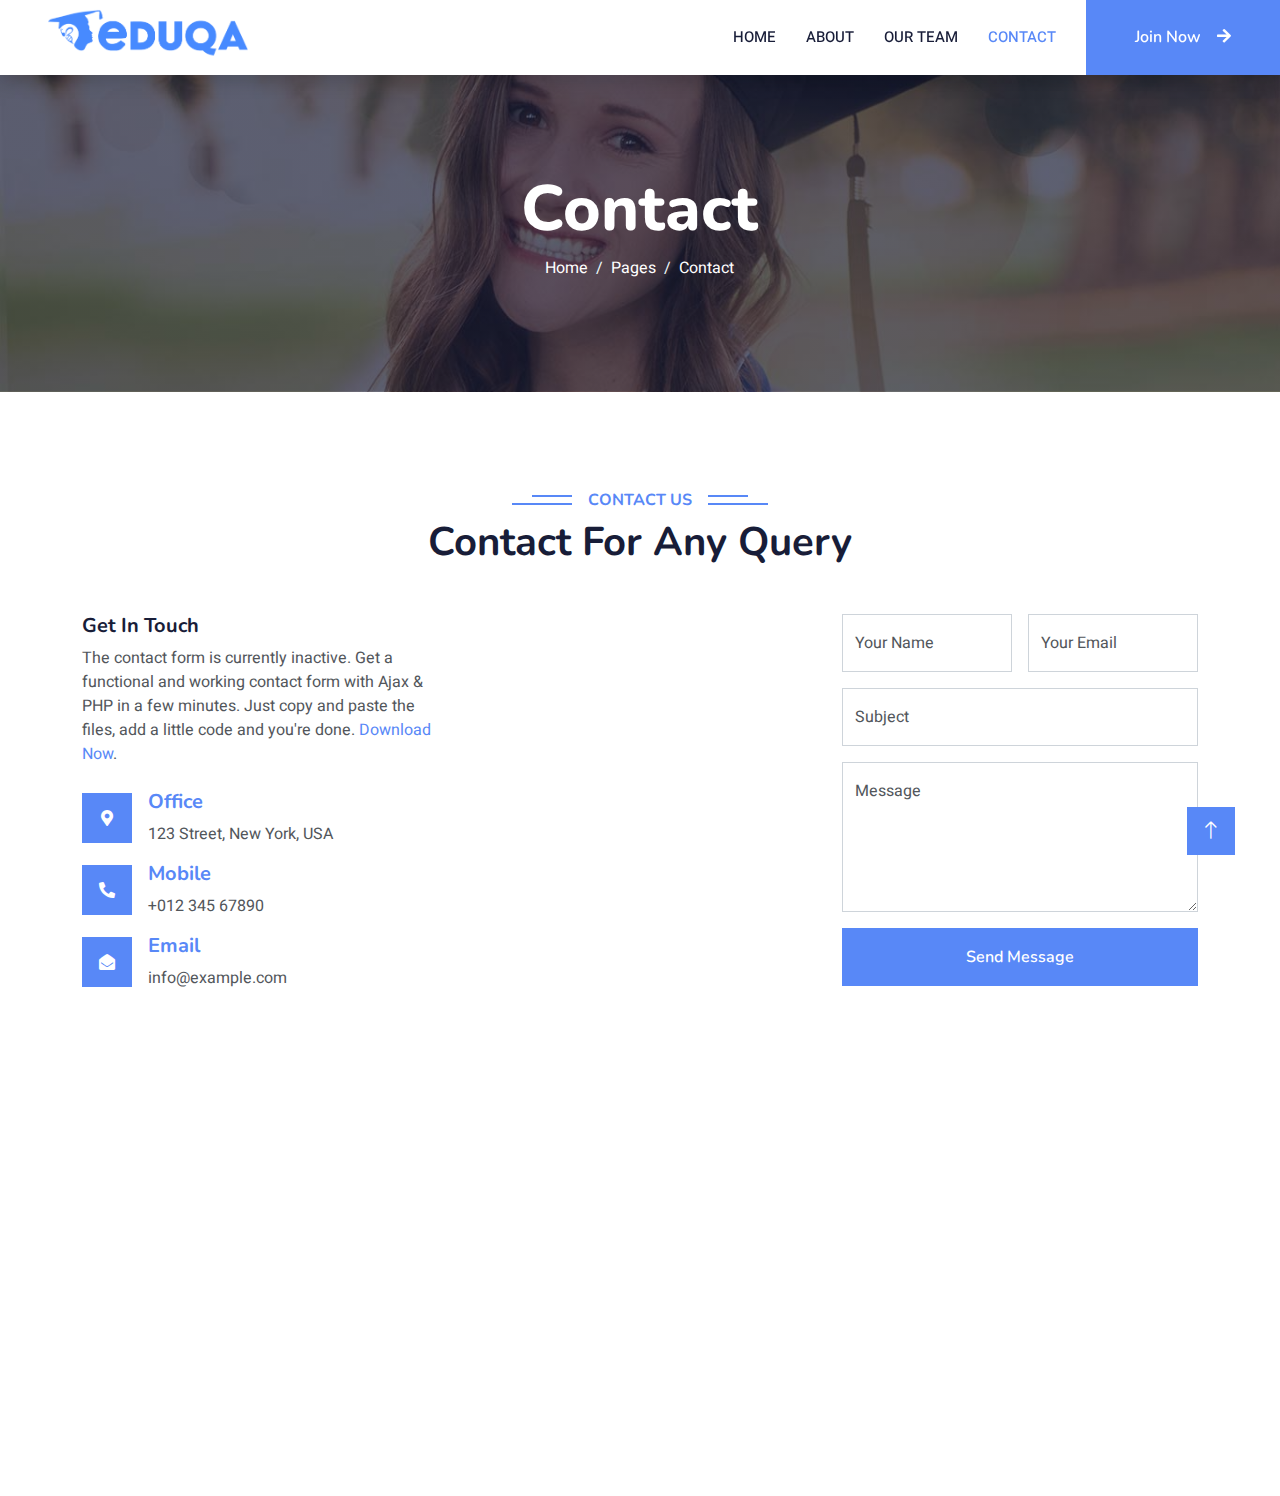
<file: contact.html>
<!DOCTYPE html>
<html lang="en">

<head>
    <meta charset="utf-8">
    <title>Contact Us | EDUQA.ID</title>
    <meta content="width=device-width, initial-scale=1.0" name="viewport">
    <meta content="" name="keywords">
    <meta content="" name="description">

    <!-- Favicon -->
    <link href="img/favicon.ico" rel="icon">

    <!-- Google Web Fonts -->
    <link rel="preconnect" href="https://fonts.googleapis.com">
    <link rel="preconnect" href="https://fonts.gstatic.com" crossorigin>
    <link href="https://fonts.googleapis.com/css2?family=Heebo:wght@400;500;600&family=Nunito:wght@600;700;800&display=swap" rel="stylesheet">

    <!-- Icon Font Stylesheet -->
    <link href="https://cdnjs.cloudflare.com/ajax/libs/font-awesome/5.10.0/css/all.min.css" rel="stylesheet">
    <link href="https://cdn.jsdelivr.net/npm/bootstrap-icons@1.4.1/font/bootstrap-icons.css" rel="stylesheet">

    <!-- Libraries Stylesheet -->
    <link href="lib/animate/animate.min.css" rel="stylesheet">
    <link href="lib/owlcarousel/assets/owl.carousel.min.css" rel="stylesheet">

    <!-- Customized Bootstrap Stylesheet -->
    <link href="css/bootstrap.min.css" rel="stylesheet">

    <!-- Template Stylesheet -->
    <link href="css/style.css" rel="stylesheet">
</head>

<body>
    <!-- Spinner Start -->
    <div id="spinner" class="show bg-white position-fixed translate-middle w-100 vh-100 top-50 start-50 d-flex align-items-center justify-content-center">
        <div class="spinner-border text-primary" style="width: 3rem; height: 3rem;" role="status">
            <span class="sr-only">Loading...</span>
        </div>
    </div>
    <!-- Spinner End -->


    <!-- Navbar Start -->
    <nav class="navbar navbar-expand-lg bg-white navbar-light shadow sticky-top p-0">
        <a href="index.html" class="navbar-brand d-flex align-items-center px-4 px-lg-5">
            <h2 class="m-0 text-primary"><img src="img/eduqa.png" width="200px"/></h2>
        </a>
        <button type="button" class="navbar-toggler me-4" data-bs-toggle="collapse" data-bs-target="#navbarCollapse">
            <span class="navbar-toggler-icon"></span>
        </button>
        <div class="collapse navbar-collapse" id="navbarCollapse">
            <div class="navbar-nav ms-auto p-4 p-lg-0">
                <a href="index.html" class="nav-item nav-link">Home</a>
                <a href="about.html" class="nav-item nav-link">About</a>
                <a href="team.html" class="nav-item nav-link">Our Team</a>
                <!-- <a href="courses.html" class="nav-item nav-link">Courses</a> -->
                <!-- <div class="nav-item dropdown">
                    <a href="#" class="nav-link dropdown-toggle" data-bs-toggle="dropdown">Pages</a>
                    <div class="dropdown-menu fade-down m-0">
                        <a href="team.html" class="dropdown-item">Our Team</a>
                        <a href="testimonial.html" class="dropdown-item">Testimonial</a>
                        <a href="404.html" class="dropdown-item">404 Page</a>
                    </div>
                </div> -->
                <a href="contact.html" class="nav-item nav-link active">Contact</a>
            </div>
            <a href="" class="btn btn-primary py-4 px-lg-5 d-none d-lg-block">Join Now<i class="fa fa-arrow-right ms-3"></i></a>
        </div>
    </nav>
    <!-- Navbar End -->


    <!-- Header Start -->
    <div class="container-fluid bg-primary py-5 mb-5 page-header">
        <div class="container py-5">
            <div class="row justify-content-center">
                <div class="col-lg-10 text-center">
                    <h1 class="display-3 text-white animated slideInDown">Contact</h1>
                    <nav aria-label="breadcrumb">
                        <ol class="breadcrumb justify-content-center">
                            <li class="breadcrumb-item"><a class="text-white" href="#">Home</a></li>
                            <li class="breadcrumb-item"><a class="text-white" href="#">Pages</a></li>
                            <li class="breadcrumb-item text-white active" aria-current="page">Contact</li>
                        </ol>
                    </nav>
                </div>
            </div>
        </div>
    </div>
    <!-- Header End -->


    <!-- Contact Start -->
    <div class="container-xxl py-5">
        <div class="container">
            <div class="text-center wow fadeInUp" data-wow-delay="0.1s">
                <h6 class="section-title bg-white text-center text-primary px-3">Contact Us</h6>
                <h1 class="mb-5">Contact For Any Query</h1>
            </div>
            <div class="row g-4">
                <div class="col-lg-4 col-md-6 wow fadeInUp" data-wow-delay="0.1s">
                    <h5>Get In Touch</h5>
                    <p class="mb-4">The contact form is currently inactive. Get a functional and working contact form with Ajax & PHP in a few minutes. Just copy and paste the files, add a little code and you're done. <a href="https://htmlcodex.com/contact-form">Download Now</a>.</p>
                    <div class="d-flex align-items-center mb-3">
                        <div class="d-flex align-items-center justify-content-center flex-shrink-0 bg-primary" style="width: 50px; height: 50px;">
                            <i class="fa fa-map-marker-alt text-white"></i>
                        </div>
                        <div class="ms-3">
                            <h5 class="text-primary">Office</h5>
                            <p class="mb-0">123 Street, New York, USA</p>
                        </div>
                    </div>
                    <div class="d-flex align-items-center mb-3">
                        <div class="d-flex align-items-center justify-content-center flex-shrink-0 bg-primary" style="width: 50px; height: 50px;">
                            <i class="fa fa-phone-alt text-white"></i>
                        </div>
                        <div class="ms-3">
                            <h5 class="text-primary">Mobile</h5>
                            <p class="mb-0">+012 345 67890</p>
                        </div>
                    </div>
                    <div class="d-flex align-items-center">
                        <div class="d-flex align-items-center justify-content-center flex-shrink-0 bg-primary" style="width: 50px; height: 50px;">
                            <i class="fa fa-envelope-open text-white"></i>
                        </div>
                        <div class="ms-3">
                            <h5 class="text-primary">Email</h5>
                            <p class="mb-0">info@example.com</p>
                        </div>
                    </div>
                </div>
                <div class="col-lg-4 col-md-6 wow fadeInUp" data-wow-delay="0.3s">
                    <iframe class="position-relative rounded w-100 h-100"
                        src="https://www.google.com/maps/embed?pb=!1m18!1m12!1m3!1d3001156.4288297426!2d-78.01371936852176!3d42.72876761954724!2m3!1f0!2f0!3f0!3m2!1i1024!2i768!4f13.1!3m3!1m2!1s0x4ccc4bf0f123a5a9%3A0xddcfc6c1de189567!2sNew%20York%2C%20USA!5e0!3m2!1sen!2sbd!4v1603794290143!5m2!1sen!2sbd"
                        frameborder="0" style="min-height: 300px; border:0;" allowfullscreen="" aria-hidden="false"
                        tabindex="0"></iframe>
                </div>
                <div class="col-lg-4 col-md-12 wow fadeInUp" data-wow-delay="0.5s">
                    <form>
                        <div class="row g-3">
                            <div class="col-md-6">
                                <div class="form-floating">
                                    <input type="text" class="form-control" id="name" placeholder="Your Name">
                                    <label for="name">Your Name</label>
                                </div>
                            </div>
                            <div class="col-md-6">
                                <div class="form-floating">
                                    <input type="email" class="form-control" id="email" placeholder="Your Email">
                                    <label for="email">Your Email</label>
                                </div>
                            </div>
                            <div class="col-12">
                                <div class="form-floating">
                                    <input type="text" class="form-control" id="subject" placeholder="Subject">
                                    <label for="subject">Subject</label>
                                </div>
                            </div>
                            <div class="col-12">
                                <div class="form-floating">
                                    <textarea class="form-control" placeholder="Leave a message here" id="message" style="height: 150px"></textarea>
                                    <label for="message">Message</label>
                                </div>
                            </div>
                            <div class="col-12">
                                <button class="btn btn-primary w-100 py-3" type="submit">Send Message</button>
                            </div>
                        </div>
                    </form>
                </div>
            </div>
        </div>
    </div>
    <!-- Contact End -->


    <!-- Footer Start -->
    <div class="container-fluid bg-dark text-light footer pt-5 mt-5 wow fadeIn" data-wow-delay="0.1s">
        <div class="container py-5">
            <div class="row g-5">
                <div class="col-lg-3 col-md-6">
                    <h4 class="text-white mb-3">Quick Link</h4>
                    <a class="btn btn-link" href="">About Us</a>
                    <a class="btn btn-link" href="">Contact Us</a>
                    <a class="btn btn-link" href="">Privacy Policy</a>
                    <a class="btn btn-link" href="">Terms & Condition</a>
                    <a class="btn btn-link" href="">FAQs & Help</a>
                </div>
                <div class="col-lg-3 col-md-6">
                    <h4 class="text-white mb-3">Contact</h4>
                    <p class="mb-2"><i class="fa fa-map-marker-alt me-3"></i>Jakarta, Indonesia</p>
                    <p class="mb-2"><i class="fa fa-phone-alt me-3"></i>+62 878 1515 3631</p>
                    <p class="mb-2"><i class="fa fa-envelope me-3"></i>eduqa.indonesia@gmail.com</p>
                    <div class="d-flex pt-2">
                        <a class="btn btn-outline-light btn-social" href=""><i class="fab fa-twitter"></i></a>
                        <a class="btn btn-outline-light btn-social" href=""><i class="fab fa-facebook-f"></i></a>
                        <a class="btn btn-outline-light btn-social" href=""><i class="fab fa-youtube"></i></a>
                        <a class="btn btn-outline-light btn-social" href=""><i class="fab fa-linkedin-in"></i></a>
                    </div>
                </div>
                <div class="col-lg-3 col-md-6">
                    <h4 class="text-white mb-3">Gallery</h4>
                    <div class="row g-2 pt-2">
                        <div class="col-4">
                            <img class="img-fluid bg-light p-1" src="img/course-1.jpg" alt="">
                        </div>
                        <div class="col-4">
                            <img class="img-fluid bg-light p-1" src="img/course-2.jpg" alt="">
                        </div>
                        <div class="col-4">
                            <img class="img-fluid bg-light p-1" src="img/course-3.jpg" alt="">
                        </div>
                        <div class="col-4">
                            <img class="img-fluid bg-light p-1" src="img/course-2.jpg" alt="">
                        </div>
                        <div class="col-4">
                            <img class="img-fluid bg-light p-1" src="img/course-3.jpg" alt="">
                        </div>
                        <div class="col-4">
                            <img class="img-fluid bg-light p-1" src="img/course-1.jpg" alt="">
                        </div>
                    </div>
                </div>
                <div class="col-lg-3 col-md-6">
                    <h4 class="text-white mb-3">Newsletter</h4>
                    <p>Dolor amet sit justo amet elitr clita ipsum elitr est.</p>
                    <div class="position-relative mx-auto" style="max-width: 400px;">
                        <input class="form-control border-0 w-100 py-3 ps-4 pe-5" type="text" placeholder="Your email">
                        <button type="button" class="btn btn-primary py-2 position-absolute top-0 end-0 mt-2 me-2">SignUp</button>
                    </div>
                </div>
            </div>
        </div>
        <div class="container">
            <div class="copyright">
                <div class="row">
                    <div class="col-md-6 text-center text-md-start mb-3 mb-md-0">
                        &copy; <a class="border-bottom" href="https://eduqa.id">EDUQA.ID</a>, All Right Reserved.
                    </div>
                    <div class="col-md-6 text-center text-md-end">
                        <div class="footer-menu">
                            <a href="">Home</a>
                            <a href="">Cookies</a>
                            <a href="">Help</a>
                            <a href="">FQAs</a>
                        </div>
                    </div>
                </div>
            </div>
        </div>
    </div>
    <!-- Footer End -->


    <!-- Back to Top -->
    <a href="#" class="btn btn-lg btn-primary btn-lg-square back-to-top"><i class="bi bi-arrow-up"></i></a>


    <!-- JavaScript Libraries -->
    <script src="https://code.jquery.com/jquery-3.4.1.min.js"></script>
    <script src="https://cdn.jsdelivr.net/npm/bootstrap@5.0.0/dist/js/bootstrap.bundle.min.js"></script>
    <script src="lib/wow/wow.min.js"></script>
    <script src="lib/easing/easing.min.js"></script>
    <script src="lib/waypoints/waypoints.min.js"></script>
    <script src="lib/owlcarousel/owl.carousel.min.js"></script>

    <!-- Template Javascript -->
    <script src="js/main.js"></script>
</body>

</html>
</file>
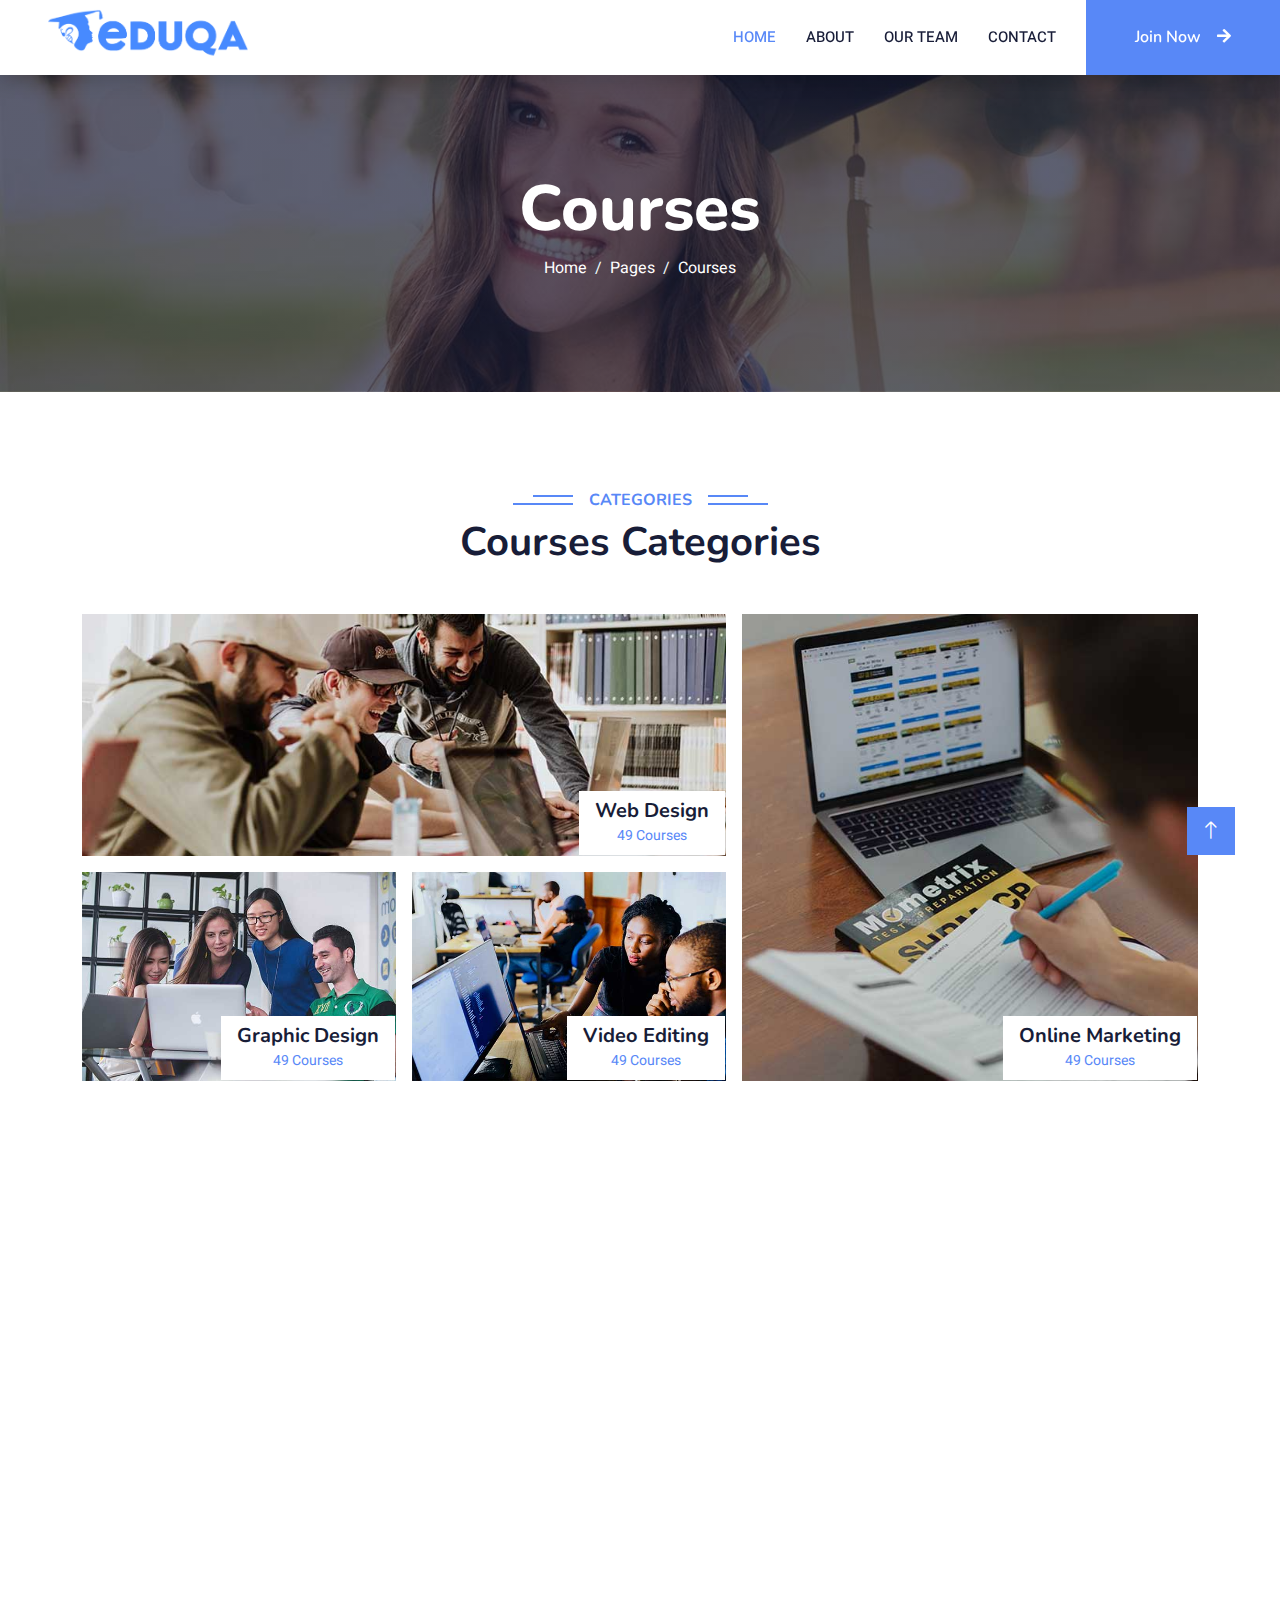
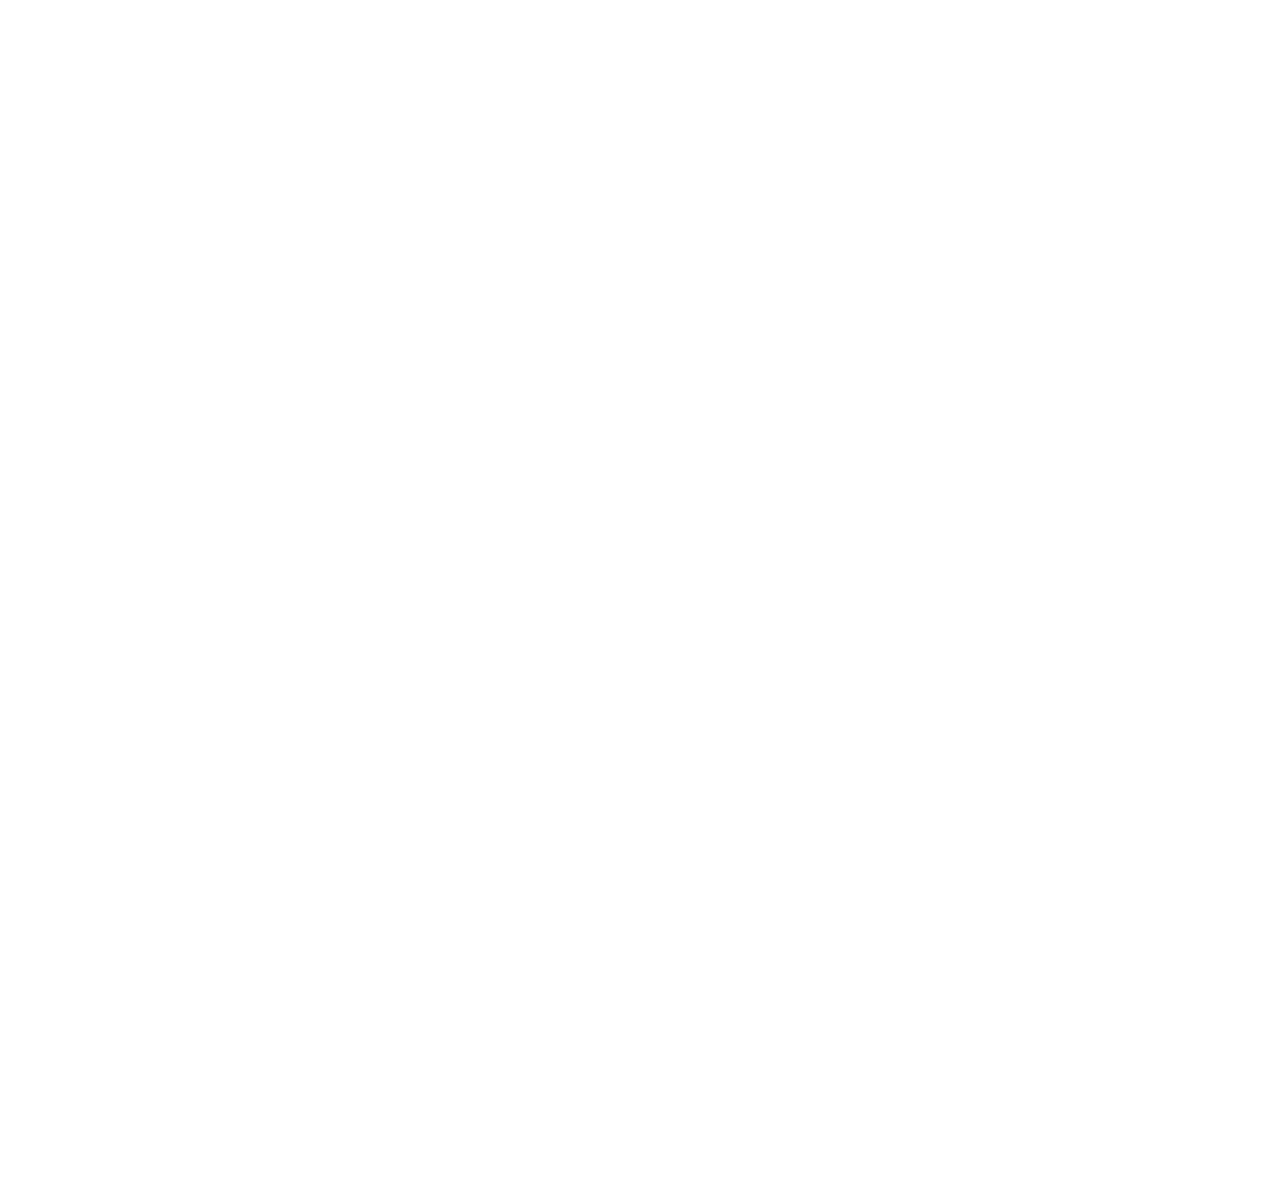
<file: courses.html>
<!DOCTYPE html>
<html lang="en">

<head>
    <meta charset="utf-8">
    <title>Courses | EDUQA.ID</title>
    <meta content="width=device-width, initial-scale=1.0" name="viewport">
    <meta content="" name="keywords">
    <meta content="" name="description">

    <!-- Favicon -->
    <link href="img/favicon.ico" rel="icon">

    <!-- Google Web Fonts -->
    <link rel="preconnect" href="https://fonts.googleapis.com">
    <link rel="preconnect" href="https://fonts.gstatic.com" crossorigin>
    <link href="https://fonts.googleapis.com/css2?family=Heebo:wght@400;500;600&family=Nunito:wght@600;700;800&display=swap" rel="stylesheet">

    <!-- Icon Font Stylesheet -->
    <link href="https://cdnjs.cloudflare.com/ajax/libs/font-awesome/5.10.0/css/all.min.css" rel="stylesheet">
    <link href="https://cdn.jsdelivr.net/npm/bootstrap-icons@1.4.1/font/bootstrap-icons.css" rel="stylesheet">

    <!-- Libraries Stylesheet -->
    <link href="lib/animate/animate.min.css" rel="stylesheet">
    <link href="lib/owlcarousel/assets/owl.carousel.min.css" rel="stylesheet">

    <!-- Customized Bootstrap Stylesheet -->
    <link href="css/bootstrap.min.css" rel="stylesheet">

    <!-- Template Stylesheet -->
    <link href="css/style.css" rel="stylesheet">
</head>

<body>
    <!-- Spinner Start -->
    <div id="spinner" class="show bg-white position-fixed translate-middle w-100 vh-100 top-50 start-50 d-flex align-items-center justify-content-center">
        <div class="spinner-border text-primary" style="width: 3rem; height: 3rem;" role="status">
            <span class="sr-only">Loading...</span>
        </div>
    </div>
    <!-- Spinner End -->


    <!-- Navbar Start -->
    <nav class="navbar navbar-expand-lg bg-white navbar-light shadow sticky-top p-0">
        <a href="index.html" class="navbar-brand d-flex align-items-center px-4 px-lg-5">
            <h2 class="m-0 text-primary"><img src="img/eduqa.png" width="200px"/></h2>
        </a>
        <button type="button" class="navbar-toggler me-4" data-bs-toggle="collapse" data-bs-target="#navbarCollapse">
            <span class="navbar-toggler-icon"></span>
        </button>
        <div class="collapse navbar-collapse" id="navbarCollapse">
            <div class="navbar-nav ms-auto p-4 p-lg-0">
                <a href="index.html" class="nav-item nav-link active">Home</a>
                <a href="about.html" class="nav-item nav-link">About</a>
                <a href="team.html" class="nav-item nav-link">Our Team</a>
                <!-- <a href="courses.html" class="nav-item nav-link">Courses</a> -->
                <!-- <div class="nav-item dropdown">
                    <a href="#" class="nav-link dropdown-toggle" data-bs-toggle="dropdown">Pages</a>
                    <div class="dropdown-menu fade-down m-0">
                        <a href="team.html" class="dropdown-item">Our Team</a>
                        <a href="testimonial.html" class="dropdown-item">Testimonial</a>
                        <a href="404.html" class="dropdown-item">404 Page</a>
                    </div>
                </div> -->
                <a href="contact.html" class="nav-item nav-link">Contact</a>
            </div>
            <a href="" class="btn btn-primary py-4 px-lg-5 d-none d-lg-block">Join Now<i class="fa fa-arrow-right ms-3"></i></a>
        </div>
    </nav>
    <!-- Navbar End -->


    <!-- Header Start -->
    <div class="container-fluid bg-primary py-5 mb-5 page-header">
        <div class="container py-5">
            <div class="row justify-content-center">
                <div class="col-lg-10 text-center">
                    <h1 class="display-3 text-white animated slideInDown">Courses</h1>
                    <nav aria-label="breadcrumb">
                        <ol class="breadcrumb justify-content-center">
                            <li class="breadcrumb-item"><a class="text-white" href="#">Home</a></li>
                            <li class="breadcrumb-item"><a class="text-white" href="#">Pages</a></li>
                            <li class="breadcrumb-item text-white active" aria-current="page">Courses</li>
                        </ol>
                    </nav>
                </div>
            </div>
        </div>
    </div>
    <!-- Header End -->


    <!-- Categories Start -->
    <div class="container-xxl py-5 category">
        <div class="container">
            <div class="text-center wow fadeInUp" data-wow-delay="0.1s">
                <h6 class="section-title bg-white text-center text-primary px-3">Categories</h6>
                <h1 class="mb-5">Courses Categories</h1>
            </div>
            <div class="row g-3">
                <div class="col-lg-7 col-md-6">
                    <div class="row g-3">
                        <div class="col-lg-12 col-md-12 wow zoomIn" data-wow-delay="0.1s">
                            <a class="position-relative d-block overflow-hidden" href="">
                                <img class="img-fluid" src="img/cat-1.jpg" alt="">
                                <div class="bg-white text-center position-absolute bottom-0 end-0 py-2 px-3" style="margin: 1px;">
                                    <h5 class="m-0">Web Design</h5>
                                    <small class="text-primary">49 Courses</small>
                                </div>
                            </a>
                        </div>
                        <div class="col-lg-6 col-md-12 wow zoomIn" data-wow-delay="0.3s">
                            <a class="position-relative d-block overflow-hidden" href="">
                                <img class="img-fluid" src="img/cat-2.jpg" alt="">
                                <div class="bg-white text-center position-absolute bottom-0 end-0 py-2 px-3" style="margin: 1px;">
                                    <h5 class="m-0">Graphic Design</h5>
                                    <small class="text-primary">49 Courses</small>
                                </div>
                            </a>
                        </div>
                        <div class="col-lg-6 col-md-12 wow zoomIn" data-wow-delay="0.5s">
                            <a class="position-relative d-block overflow-hidden" href="">
                                <img class="img-fluid" src="img/cat-3.jpg" alt="">
                                <div class="bg-white text-center position-absolute bottom-0 end-0 py-2 px-3" style="margin: 1px;">
                                    <h5 class="m-0">Video Editing</h5>
                                    <small class="text-primary">49 Courses</small>
                                </div>
                            </a>
                        </div>
                    </div>
                </div>
                <div class="col-lg-5 col-md-6 wow zoomIn" data-wow-delay="0.7s" style="min-height: 350px;">
                    <a class="position-relative d-block h-100 overflow-hidden" href="">
                        <img class="img-fluid position-absolute w-100 h-100" src="img/cat-4.jpg" alt="" style="object-fit: cover;">
                        <div class="bg-white text-center position-absolute bottom-0 end-0 py-2 px-3" style="margin:  1px;">
                            <h5 class="m-0">Online Marketing</h5>
                            <small class="text-primary">49 Courses</small>
                        </div>
                    </a>
                </div>
            </div>
        </div>
    </div>
    <!-- Categories Start -->


    <!-- Courses Start -->
    <div class="container-xxl py-5">
        <div class="container">
            <div class="text-center wow fadeInUp" data-wow-delay="0.1s">
                <h6 class="section-title bg-white text-center text-primary px-3">Courses</h6>
                <h1 class="mb-5">Popular Courses</h1>
            </div>
            <div class="row g-4 justify-content-center">
                <div class="col-lg-4 col-md-6 wow fadeInUp" data-wow-delay="0.1s">
                    <div class="course-item bg-light">
                        <div class="position-relative overflow-hidden">
                            <img class="img-fluid" src="img/course-1.jpg" alt="">
                            <div class="w-100 d-flex justify-content-center position-absolute bottom-0 start-0 mb-4">
                                <a href="#" class="flex-shrink-0 btn btn-sm btn-primary px-3 border-end" style="border-radius: 30px 0 0 30px;">Read More</a>
                                <a href="#" class="flex-shrink-0 btn btn-sm btn-primary px-3" style="border-radius: 0 30px 30px 0;">Join Now</a>
                            </div>
                        </div>
                        <div class="text-center p-4 pb-0">
                            <h3 class="mb-0">$149.00</h3>
                            <div class="mb-3">
                                <small class="fa fa-star text-primary"></small>
                                <small class="fa fa-star text-primary"></small>
                                <small class="fa fa-star text-primary"></small>
                                <small class="fa fa-star text-primary"></small>
                                <small class="fa fa-star text-primary"></small>
                                <small>(123)</small>
                            </div>
                            <h5 class="mb-4">Web Design & Development Course for Beginners</h5>
                        </div>
                        <div class="d-flex border-top">
                            <small class="flex-fill text-center border-end py-2"><i class="fa fa-user-tie text-primary me-2"></i>John Doe</small>
                            <small class="flex-fill text-center border-end py-2"><i class="fa fa-clock text-primary me-2"></i>1.49 Hrs</small>
                            <small class="flex-fill text-center py-2"><i class="fa fa-user text-primary me-2"></i>30 Students</small>
                        </div>
                    </div>
                </div>
                <div class="col-lg-4 col-md-6 wow fadeInUp" data-wow-delay="0.3s">
                    <div class="course-item bg-light">
                        <div class="position-relative overflow-hidden">
                            <img class="img-fluid" src="img/course-2.jpg" alt="">
                            <div class="w-100 d-flex justify-content-center position-absolute bottom-0 start-0 mb-4">
                                <a href="#" class="flex-shrink-0 btn btn-sm btn-primary px-3 border-end" style="border-radius: 30px 0 0 30px;">Read More</a>
                                <a href="#" class="flex-shrink-0 btn btn-sm btn-primary px-3" style="border-radius: 0 30px 30px 0;">Join Now</a>
                            </div>
                        </div>
                        <div class="text-center p-4 pb-0">
                            <h3 class="mb-0">$149.00</h3>
                            <div class="mb-3">
                                <small class="fa fa-star text-primary"></small>
                                <small class="fa fa-star text-primary"></small>
                                <small class="fa fa-star text-primary"></small>
                                <small class="fa fa-star text-primary"></small>
                                <small class="fa fa-star text-primary"></small>
                                <small>(123)</small>
                            </div>
                            <h5 class="mb-4">Web Design & Development Course for Beginners</h5>
                        </div>
                        <div class="d-flex border-top">
                            <small class="flex-fill text-center border-end py-2"><i class="fa fa-user-tie text-primary me-2"></i>John Doe</small>
                            <small class="flex-fill text-center border-end py-2"><i class="fa fa-clock text-primary me-2"></i>1.49 Hrs</small>
                            <small class="flex-fill text-center py-2"><i class="fa fa-user text-primary me-2"></i>30 Students</small>
                        </div>
                    </div>
                </div>
                <div class="col-lg-4 col-md-6 wow fadeInUp" data-wow-delay="0.5s">
                    <div class="course-item bg-light">
                        <div class="position-relative overflow-hidden">
                            <img class="img-fluid" src="img/course-3.jpg" alt="">
                            <div class="w-100 d-flex justify-content-center position-absolute bottom-0 start-0 mb-4">
                                <a href="#" class="flex-shrink-0 btn btn-sm btn-primary px-3 border-end" style="border-radius: 30px 0 0 30px;">Read More</a>
                                <a href="#" class="flex-shrink-0 btn btn-sm btn-primary px-3" style="border-radius: 0 30px 30px 0;">Join Now</a>
                            </div>
                        </div>
                        <div class="text-center p-4 pb-0">
                            <h3 class="mb-0">$149.00</h3>
                            <div class="mb-3">
                                <small class="fa fa-star text-primary"></small>
                                <small class="fa fa-star text-primary"></small>
                                <small class="fa fa-star text-primary"></small>
                                <small class="fa fa-star text-primary"></small>
                                <small class="fa fa-star text-primary"></small>
                                <small>(123)</small>
                            </div>
                            <h5 class="mb-4">Web Design & Development Course for Beginners</h5>
                        </div>
                        <div class="d-flex border-top">
                            <small class="flex-fill text-center border-end py-2"><i class="fa fa-user-tie text-primary me-2"></i>John Doe</small>
                            <small class="flex-fill text-center border-end py-2"><i class="fa fa-clock text-primary me-2"></i>1.49 Hrs</small>
                            <small class="flex-fill text-center py-2"><i class="fa fa-user text-primary me-2"></i>30 Students</small>
                        </div>
                    </div>
                </div>
            </div>
        </div>
    </div>
    <!-- Courses End -->


    <!-- Testimonial Start -->
    <div class="container-xxl py-5 wow fadeInUp" data-wow-delay="0.1s">
        <div class="container">
            <div class="text-center">
                <h6 class="section-title bg-white text-center text-primary px-3">Testimonial</h6>
                <h1 class="mb-5">Our Students Say!</h1>
            </div>
            <div class="owl-carousel testimonial-carousel position-relative">
                <div class="testimonial-item text-center">
                    <img class="border rounded-circle p-2 mx-auto mb-3" src="img/testimonial-1.jpg" style="width: 80px; height: 80px;">
                    <h5 class="mb-0">Client Name</h5>
                    <p>Profession</p>
                    <div class="testimonial-text bg-light text-center p-4">
                    <p class="mb-0">Tempor erat elitr rebum at clita. Diam dolor diam ipsum sit diam amet diam et eos. Clita erat ipsum et lorem et sit.</p>
                    </div>
                </div>
                <div class="testimonial-item text-center">
                    <img class="border rounded-circle p-2 mx-auto mb-3" src="img/testimonial-2.jpg" style="width: 80px; height: 80px;">
                    <h5 class="mb-0">Client Name</h5>
                    <p>Profession</p>
                    <div class="testimonial-text bg-light text-center p-4">
                    <p class="mb-0">Tempor erat elitr rebum at clita. Diam dolor diam ipsum sit diam amet diam et eos. Clita erat ipsum et lorem et sit.</p>
                    </div>
                </div>
                <div class="testimonial-item text-center">
                    <img class="border rounded-circle p-2 mx-auto mb-3" src="img/testimonial-3.jpg" style="width: 80px; height: 80px;">
                    <h5 class="mb-0">Client Name</h5>
                    <p>Profession</p>
                    <div class="testimonial-text bg-light text-center p-4">
                    <p class="mb-0">Tempor erat elitr rebum at clita. Diam dolor diam ipsum sit diam amet diam et eos. Clita erat ipsum et lorem et sit.</p>
                    </div>
                </div>
                <div class="testimonial-item text-center">
                    <img class="border rounded-circle p-2 mx-auto mb-3" src="img/testimonial-4.jpg" style="width: 80px; height: 80px;">
                    <h5 class="mb-0">Client Name</h5>
                    <p>Profession</p>
                    <div class="testimonial-text bg-light text-center p-4">
                    <p class="mb-0">Tempor erat elitr rebum at clita. Diam dolor diam ipsum sit diam amet diam et eos. Clita erat ipsum et lorem et sit.</p>
                    </div>
                </div>
            </div>
        </div>
    </div>
    <!-- Testimonial End -->
        

    <!-- Footer Start -->
    <div class="container-fluid bg-dark text-light footer pt-5 mt-5 wow fadeIn" data-wow-delay="0.1s">
        <div class="container py-5">
            <div class="row g-5">
                <div class="col-lg-3 col-md-6">
                    <h4 class="text-white mb-3">Quick Link</h4>
                    <a class="btn btn-link" href="">About Us</a>
                    <a class="btn btn-link" href="">Contact Us</a>
                    <a class="btn btn-link" href="">Privacy Policy</a>
                    <a class="btn btn-link" href="">Terms & Condition</a>
                    <a class="btn btn-link" href="">FAQs & Help</a>
                </div>
                <div class="col-lg-3 col-md-6">
                    <h4 class="text-white mb-3">Contact</h4>
                    <p class="mb-2"><i class="fa fa-map-marker-alt me-3"></i>Jakarta, Indonesia</p>
                    <p class="mb-2"><i class="fa fa-phone-alt me-3"></i>+62 878 1515 3631</p>
                    <p class="mb-2"><i class="fa fa-envelope me-3"></i>eduqa.indonesia@gmail.com</p>
                    <div class="d-flex pt-2">
                        <a class="btn btn-outline-light btn-social" href=""><i class="fab fa-twitter"></i></a>
                        <a class="btn btn-outline-light btn-social" href=""><i class="fab fa-facebook-f"></i></a>
                        <a class="btn btn-outline-light btn-social" href=""><i class="fab fa-youtube"></i></a>
                        <a class="btn btn-outline-light btn-social" href=""><i class="fab fa-linkedin-in"></i></a>
                    </div>
                </div>
                <div class="col-lg-3 col-md-6">
                    <h4 class="text-white mb-3">Gallery</h4>
                    <div class="row g-2 pt-2">
                        <div class="col-4">
                            <img class="img-fluid bg-light p-1" src="img/course-1.jpg" alt="">
                        </div>
                        <div class="col-4">
                            <img class="img-fluid bg-light p-1" src="img/course-2.jpg" alt="">
                        </div>
                        <div class="col-4">
                            <img class="img-fluid bg-light p-1" src="img/course-3.jpg" alt="">
                        </div>
                        <div class="col-4">
                            <img class="img-fluid bg-light p-1" src="img/course-2.jpg" alt="">
                        </div>
                        <div class="col-4">
                            <img class="img-fluid bg-light p-1" src="img/course-3.jpg" alt="">
                        </div>
                        <div class="col-4">
                            <img class="img-fluid bg-light p-1" src="img/course-1.jpg" alt="">
                        </div>
                    </div>
                </div>
                <div class="col-lg-3 col-md-6">
                    <h4 class="text-white mb-3">Newsletter</h4>
                    <p>Dolor amet sit justo amet elitr clita ipsum elitr est.</p>
                    <div class="position-relative mx-auto" style="max-width: 400px;">
                        <input class="form-control border-0 w-100 py-3 ps-4 pe-5" type="text" placeholder="Your email">
                        <button type="button" class="btn btn-primary py-2 position-absolute top-0 end-0 mt-2 me-2">SignUp</button>
                    </div>
                </div>
            </div>
        </div>
        <div class="container">
            <div class="copyright">
                <div class="row">
                    <div class="col-md-6 text-center text-md-start mb-3 mb-md-0">
                        &copy; <a class="border-bottom" href="https://eduqa.id">EDUQA.ID</a>, All Right Reserved.
                    </div>
                    <div class="col-md-6 text-center text-md-end">
                        <div class="footer-menu">
                            <a href="">Home</a>
                            <a href="">Cookies</a>
                            <a href="">Help</a>
                            <a href="">FQAs</a>
                        </div>
                    </div>
                </div>
            </div>
        </div>
    </div>
    <!-- Footer End -->


    <!-- Back to Top -->
    <a href="#" class="btn btn-lg btn-primary btn-lg-square back-to-top"><i class="bi bi-arrow-up"></i></a>


    <!-- JavaScript Libraries -->
    <script src="https://code.jquery.com/jquery-3.4.1.min.js"></script>
    <script src="https://cdn.jsdelivr.net/npm/bootstrap@5.0.0/dist/js/bootstrap.bundle.min.js"></script>
    <script src="lib/wow/wow.min.js"></script>
    <script src="lib/easing/easing.min.js"></script>
    <script src="lib/waypoints/waypoints.min.js"></script>
    <script src="lib/owlcarousel/owl.carousel.min.js"></script>

    <!-- Template Javascript -->
    <script src="js/main.js"></script>
</body>

</html>
</file>
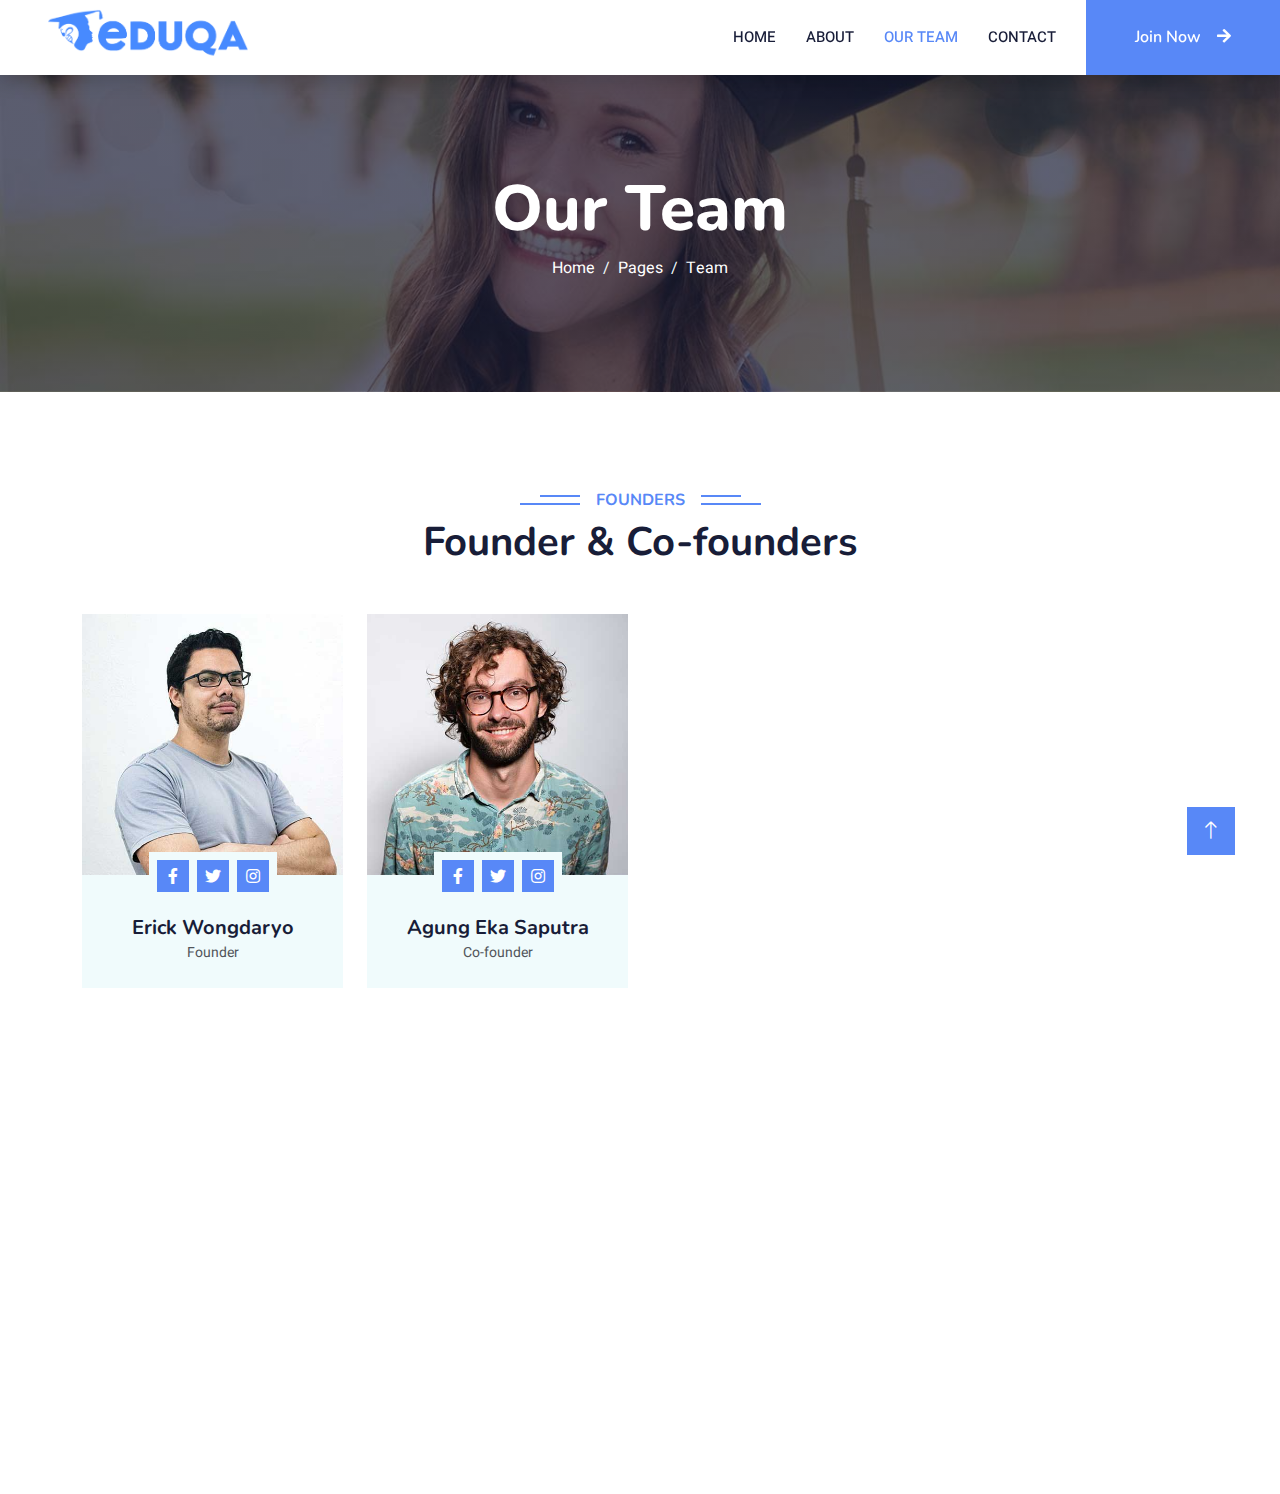
<file: team.html>
<!DOCTYPE html>
<html lang="en">

<head>
    <meta charset="utf-8">
    <title>Our Team | EDUQA.ID</title>
    <meta content="width=device-width, initial-scale=1.0" name="viewport">
    <meta content="" name="keywords">
    <meta content="" name="description">

    <!-- Favicon -->
    <link href="img/favicon.ico" rel="icon">

    <!-- Google Web Fonts -->
    <link rel="preconnect" href="https://fonts.googleapis.com">
    <link rel="preconnect" href="https://fonts.gstatic.com" crossorigin>
    <link href="https://fonts.googleapis.com/css2?family=Heebo:wght@400;500;600&family=Nunito:wght@600;700;800&display=swap" rel="stylesheet">

    <!-- Icon Font Stylesheet -->
    <link href="https://cdnjs.cloudflare.com/ajax/libs/font-awesome/5.10.0/css/all.min.css" rel="stylesheet">
    <link href="https://cdn.jsdelivr.net/npm/bootstrap-icons@1.4.1/font/bootstrap-icons.css" rel="stylesheet">

    <!-- Libraries Stylesheet -->
    <link href="lib/animate/animate.min.css" rel="stylesheet">
    <link href="lib/owlcarousel/assets/owl.carousel.min.css" rel="stylesheet">

    <!-- Customized Bootstrap Stylesheet -->
    <link href="css/bootstrap.min.css" rel="stylesheet">

    <!-- Template Stylesheet -->
    <link href="css/style.css" rel="stylesheet">
</head>

<body>
    <!-- Spinner Start -->
    <div id="spinner" class="show bg-white position-fixed translate-middle w-100 vh-100 top-50 start-50 d-flex align-items-center justify-content-center">
        <div class="spinner-border text-primary" style="width: 3rem; height: 3rem;" role="status">
            <span class="sr-only">Loading...</span>
        </div>
    </div>
    <!-- Spinner End -->


    <!-- Navbar Start -->
    <nav class="navbar navbar-expand-lg bg-white navbar-light shadow sticky-top p-0">
        <a href="index.html" class="navbar-brand d-flex align-items-center px-4 px-lg-5">
            <h2 class="m-0 text-primary"><img src="img/eduqa.png" width="200px"/></h2>
        </a>
        <button type="button" class="navbar-toggler me-4" data-bs-toggle="collapse" data-bs-target="#navbarCollapse">
            <span class="navbar-toggler-icon"></span>
        </button>
        <div class="collapse navbar-collapse" id="navbarCollapse">
            <div class="navbar-nav ms-auto p-4 p-lg-0">
                <a href="index.html" class="nav-item nav-link">Home</a>
                <a href="about.html" class="nav-item nav-link">About</a>
                <a href="team.html" class="nav-item nav-link active">Our Team</a>
                <!-- <a href="courses.html" class="nav-item nav-link">Courses</a> -->
                <!-- <div class="nav-item dropdown">
                    <a href="#" class="nav-link dropdown-toggle" data-bs-toggle="dropdown">Pages</a>
                    <div class="dropdown-menu fade-down m-0">
                        <a href="team.html" class="dropdown-item">Our Team</a>
                        <a href="testimonial.html" class="dropdown-item">Testimonial</a>
                        <a href="404.html" class="dropdown-item">404 Page</a>
                    </div>
                </div> -->
                <a href="contact.html" class="nav-item nav-link">Contact</a>
            </div>
            <a href="" class="btn btn-primary py-4 px-lg-5 d-none d-lg-block">Join Now<i class="fa fa-arrow-right ms-3"></i></a>
        </div>
    </nav>
    <!-- Navbar End -->


    <!-- Header Start -->
    <div class="container-fluid bg-primary py-5 mb-5 page-header">
        <div class="container py-5">
            <div class="row justify-content-center">
                <div class="col-lg-10 text-center">
                    <h1 class="display-3 text-white animated slideInDown">Our Team</h1>
                    <nav aria-label="breadcrumb">
                        <ol class="breadcrumb justify-content-center">
                            <li class="breadcrumb-item"><a class="text-white" href="#">Home</a></li>
                            <li class="breadcrumb-item"><a class="text-white" href="#">Pages</a></li>
                            <li class="breadcrumb-item text-white active" aria-current="page">Team</li>
                        </ol>
                    </nav>
                </div>
            </div>
        </div>
    </div>
    <!-- Header End -->


    <!-- Team Start -->
    <div class="container-xxl py-5">
        <div class="container">
            <div class="text-center wow fadeInUp" data-wow-delay="0.1s">
                <h6 class="section-title bg-white text-center text-primary px-3">Founders</h6>
                <h1 class="mb-5">Founder & Co-founders</h1>
            </div>
            <div class="row g-4">
                <div class="col-lg-3 col-md-6 wow fadeInUp" data-wow-delay="0.1s">
                    <div class="team-item bg-light">
                        <div class="overflow-hidden">
                            <img class="img-fluid" src="img/team-1.jpg" alt="">
                        </div>
                        <div class="position-relative d-flex justify-content-center" style="margin-top: -23px;">
                            <div class="bg-light d-flex justify-content-center pt-2 px-1">
                                <a class="btn btn-sm-square btn-primary mx-1" href=""><i class="fab fa-facebook-f"></i></a>
                                <a class="btn btn-sm-square btn-primary mx-1" href=""><i class="fab fa-twitter"></i></a>
                                <a class="btn btn-sm-square btn-primary mx-1" href=""><i class="fab fa-instagram"></i></a>
                            </div>
                        </div>
                        <div class="text-center p-4">
                            <h5 class="mb-0">Erick Wongdaryo</h5>
                            <small>Founder</small>
                        </div>
                    </div>
                </div>
                <div class="col-lg-3 col-md-6 wow fadeInUp" data-wow-delay="0.5s">
                    <div class="team-item bg-light">
                        <div class="overflow-hidden">
                            <img class="img-fluid" src="img/team-3.jpg" alt="">
                        </div>
                        <div class="position-relative d-flex justify-content-center" style="margin-top: -23px;">
                            <div class="bg-light d-flex justify-content-center pt-2 px-1">
                                <a class="btn btn-sm-square btn-primary mx-1" href=""><i class="fab fa-facebook-f"></i></a>
                                <a class="btn btn-sm-square btn-primary mx-1" href=""><i class="fab fa-twitter"></i></a>
                                <a class="btn btn-sm-square btn-primary mx-1" href=""><i class="fab fa-instagram"></i></a>
                            </div>
                        </div>
                        <div class="text-center p-4">
                            <h5 class="mb-0">Agung Eka Saputra</h5>
                            <small>Co-founder</small>
                        </div>
                    </div>
                </div>
                <!-- <div class="col-lg-3 col-md-6 wow fadeInUp" data-wow-delay="0.7s">
                    <div class="team-item bg-light">
                        <div class="overflow-hidden">
                            <img class="img-fluid" src="img/team-4.jpg" alt="">
                        </div>
                        <div class="position-relative d-flex justify-content-center" style="margin-top: -23px;">
                            <div class="bg-light d-flex justify-content-center pt-2 px-1">
                                <a class="btn btn-sm-square btn-primary mx-1" href=""><i class="fab fa-facebook-f"></i></a>
                                <a class="btn btn-sm-square btn-primary mx-1" href=""><i class="fab fa-twitter"></i></a>
                                <a class="btn btn-sm-square btn-primary mx-1" href=""><i class="fab fa-instagram"></i></a>
                            </div>
                        </div>
                        <div class="text-center p-4">
                            <h5 class="mb-0">Instructor Name</h5>
                            <small>Designation</small>
                        </div>
                    </div>
                </div>
                <div class="col-lg-3 col-md-6 wow fadeInUp" data-wow-delay="0.1s">
                    <div class="team-item bg-light">
                        <div class="overflow-hidden">
                            <img class="img-fluid" src="img/team-2.jpg" alt="">
                        </div>
                        <div class="position-relative d-flex justify-content-center" style="margin-top: -23px;">
                            <div class="bg-light d-flex justify-content-center pt-2 px-1">
                                <a class="btn btn-sm-square btn-primary mx-1" href=""><i class="fab fa-facebook-f"></i></a>
                                <a class="btn btn-sm-square btn-primary mx-1" href=""><i class="fab fa-twitter"></i></a>
                                <a class="btn btn-sm-square btn-primary mx-1" href=""><i class="fab fa-instagram"></i></a>
                            </div>
                        </div>
                        <div class="text-center p-4">
                            <h5 class="mb-0">Instructor Name</h5>
                            <small>Designation</small>
                        </div>
                    </div>
                </div>
                <div class="col-lg-3 col-md-6 wow fadeInUp" data-wow-delay="0.3s">
                    <div class="team-item bg-light">
                        <div class="overflow-hidden">
                            <img class="img-fluid" src="img/team-3.jpg" alt="">
                        </div>
                        <div class="position-relative d-flex justify-content-center" style="margin-top: -23px;">
                            <div class="bg-light d-flex justify-content-center pt-2 px-1">
                                <a class="btn btn-sm-square btn-primary mx-1" href=""><i class="fab fa-facebook-f"></i></a>
                                <a class="btn btn-sm-square btn-primary mx-1" href=""><i class="fab fa-twitter"></i></a>
                                <a class="btn btn-sm-square btn-primary mx-1" href=""><i class="fab fa-instagram"></i></a>
                            </div>
                        </div>
                        <div class="text-center p-4">
                            <h5 class="mb-0">Instructor Name</h5>
                            <small>Designation</small>
                        </div>
                    </div>
                </div>
                <div class="col-lg-3 col-md-6 wow fadeInUp" data-wow-delay="0.5s">
                    <div class="team-item bg-light">
                        <div class="overflow-hidden">
                            <img class="img-fluid" src="img/team-4.jpg" alt="">
                        </div>
                        <div class="position-relative d-flex justify-content-center" style="margin-top: -23px;">
                            <div class="bg-light d-flex justify-content-center pt-2 px-1">
                                <a class="btn btn-sm-square btn-primary mx-1" href=""><i class="fab fa-facebook-f"></i></a>
                                <a class="btn btn-sm-square btn-primary mx-1" href=""><i class="fab fa-twitter"></i></a>
                                <a class="btn btn-sm-square btn-primary mx-1" href=""><i class="fab fa-instagram"></i></a>
                            </div>
                        </div>
                        <div class="text-center p-4">
                            <h5 class="mb-0">Instructor Name</h5>
                            <small>Designation</small>
                        </div>
                    </div>
                </div>
                <div class="col-lg-3 col-md-6 wow fadeInUp" data-wow-delay="0.7s">
                    <div class="team-item bg-light">
                        <div class="overflow-hidden">
                            <img class="img-fluid" src="img/team-1.jpg" alt="">
                        </div>
                        <div class="position-relative d-flex justify-content-center" style="margin-top: -23px;">
                            <div class="bg-light d-flex justify-content-center pt-2 px-1">
                                <a class="btn btn-sm-square btn-primary mx-1" href=""><i class="fab fa-facebook-f"></i></a>
                                <a class="btn btn-sm-square btn-primary mx-1" href=""><i class="fab fa-twitter"></i></a>
                                <a class="btn btn-sm-square btn-primary mx-1" href=""><i class="fab fa-instagram"></i></a>
                            </div>
                        </div>
                        <div class="text-center p-4">
                            <h5 class="mb-0">Instructor Name</h5>
                            <small>Designation</small>
                        </div>
                    </div>
                </div> -->
            </div>
        </div>
    </div>
    <!-- Team End -->
        

    <!-- Footer Start -->
    <div class="container-fluid bg-dark text-light footer pt-5 mt-5 wow fadeIn" data-wow-delay="0.1s">
        <div class="container py-5">
            <div class="row g-5">
                <div class="col-lg-3 col-md-6">
                    <h4 class="text-white mb-3">Quick Link</h4>
                    <a class="btn btn-link" href="">About Us</a>
                    <a class="btn btn-link" href="">Contact Us</a>
                    <a class="btn btn-link" href="">Privacy Policy</a>
                    <a class="btn btn-link" href="">Terms & Condition</a>
                    <a class="btn btn-link" href="">FAQs & Help</a>
                </div>
                <div class="col-lg-3 col-md-6">
                    <h4 class="text-white mb-3">Contact</h4>
                    <p class="mb-2"><i class="fa fa-map-marker-alt me-3"></i>Jakarta, Indonesia</p>
                    <p class="mb-2"><i class="fa fa-phone-alt me-3"></i>+62 878 1515 3631</p>
                    <p class="mb-2"><i class="fa fa-envelope me-3"></i>eduqa.indonesia@gmail.com</p>
                    <div class="d-flex pt-2">
                        <a class="btn btn-outline-light btn-social" href=""><i class="fab fa-twitter"></i></a>
                        <a class="btn btn-outline-light btn-social" href=""><i class="fab fa-facebook-f"></i></a>
                        <a class="btn btn-outline-light btn-social" href=""><i class="fab fa-youtube"></i></a>
                        <a class="btn btn-outline-light btn-social" href=""><i class="fab fa-linkedin-in"></i></a>
                    </div>
                </div>
                <div class="col-lg-3 col-md-6">
                    <h4 class="text-white mb-3">Gallery</h4>
                    <div class="row g-2 pt-2">
                        <div class="col-4">
                            <img class="img-fluid bg-light p-1" src="img/course-1.jpg" alt="">
                        </div>
                        <div class="col-4">
                            <img class="img-fluid bg-light p-1" src="img/course-2.jpg" alt="">
                        </div>
                        <div class="col-4">
                            <img class="img-fluid bg-light p-1" src="img/course-3.jpg" alt="">
                        </div>
                        <div class="col-4">
                            <img class="img-fluid bg-light p-1" src="img/course-2.jpg" alt="">
                        </div>
                        <div class="col-4">
                            <img class="img-fluid bg-light p-1" src="img/course-3.jpg" alt="">
                        </div>
                        <div class="col-4">
                            <img class="img-fluid bg-light p-1" src="img/course-1.jpg" alt="">
                        </div>
                    </div>
                </div>
                <div class="col-lg-3 col-md-6">
                    <h4 class="text-white mb-3">Newsletter</h4>
                    <p>Dolor amet sit justo amet elitr clita ipsum elitr est.</p>
                    <div class="position-relative mx-auto" style="max-width: 400px;">
                        <input class="form-control border-0 w-100 py-3 ps-4 pe-5" type="text" placeholder="Your email">
                        <button type="button" class="btn btn-primary py-2 position-absolute top-0 end-0 mt-2 me-2">SignUp</button>
                    </div>
                </div>
            </div>
        </div>
        <div class="container">
            <div class="copyright">
                <div class="row">
                    <div class="col-md-6 text-center text-md-start mb-3 mb-md-0">
                        &copy; <a class="border-bottom" href="https://eduqa.id">EDUQA.ID</a>, All Right Reserved.
                    </div>
                    <div class="col-md-6 text-center text-md-end">
                        <div class="footer-menu">
                            <a href="">Home</a>
                            <a href="">Cookies</a>
                            <a href="">Help</a>
                            <a href="">FQAs</a>
                        </div>
                    </div>
                </div>
            </div>
        </div>
    </div>
    <!-- Footer End -->


    <!-- Back to Top -->
    <a href="#" class="btn btn-lg btn-primary btn-lg-square back-to-top"><i class="bi bi-arrow-up"></i></a>


    <!-- JavaScript Libraries -->
    <script src="https://code.jquery.com/jquery-3.4.1.min.js"></script>
    <script src="https://cdn.jsdelivr.net/npm/bootstrap@5.0.0/dist/js/bootstrap.bundle.min.js"></script>
    <script src="lib/wow/wow.min.js"></script>
    <script src="lib/easing/easing.min.js"></script>
    <script src="lib/waypoints/waypoints.min.js"></script>
    <script src="lib/owlcarousel/owl.carousel.min.js"></script>

    <!-- Template Javascript -->
    <script src="js/main.js"></script>
</body>

</html>
</file>
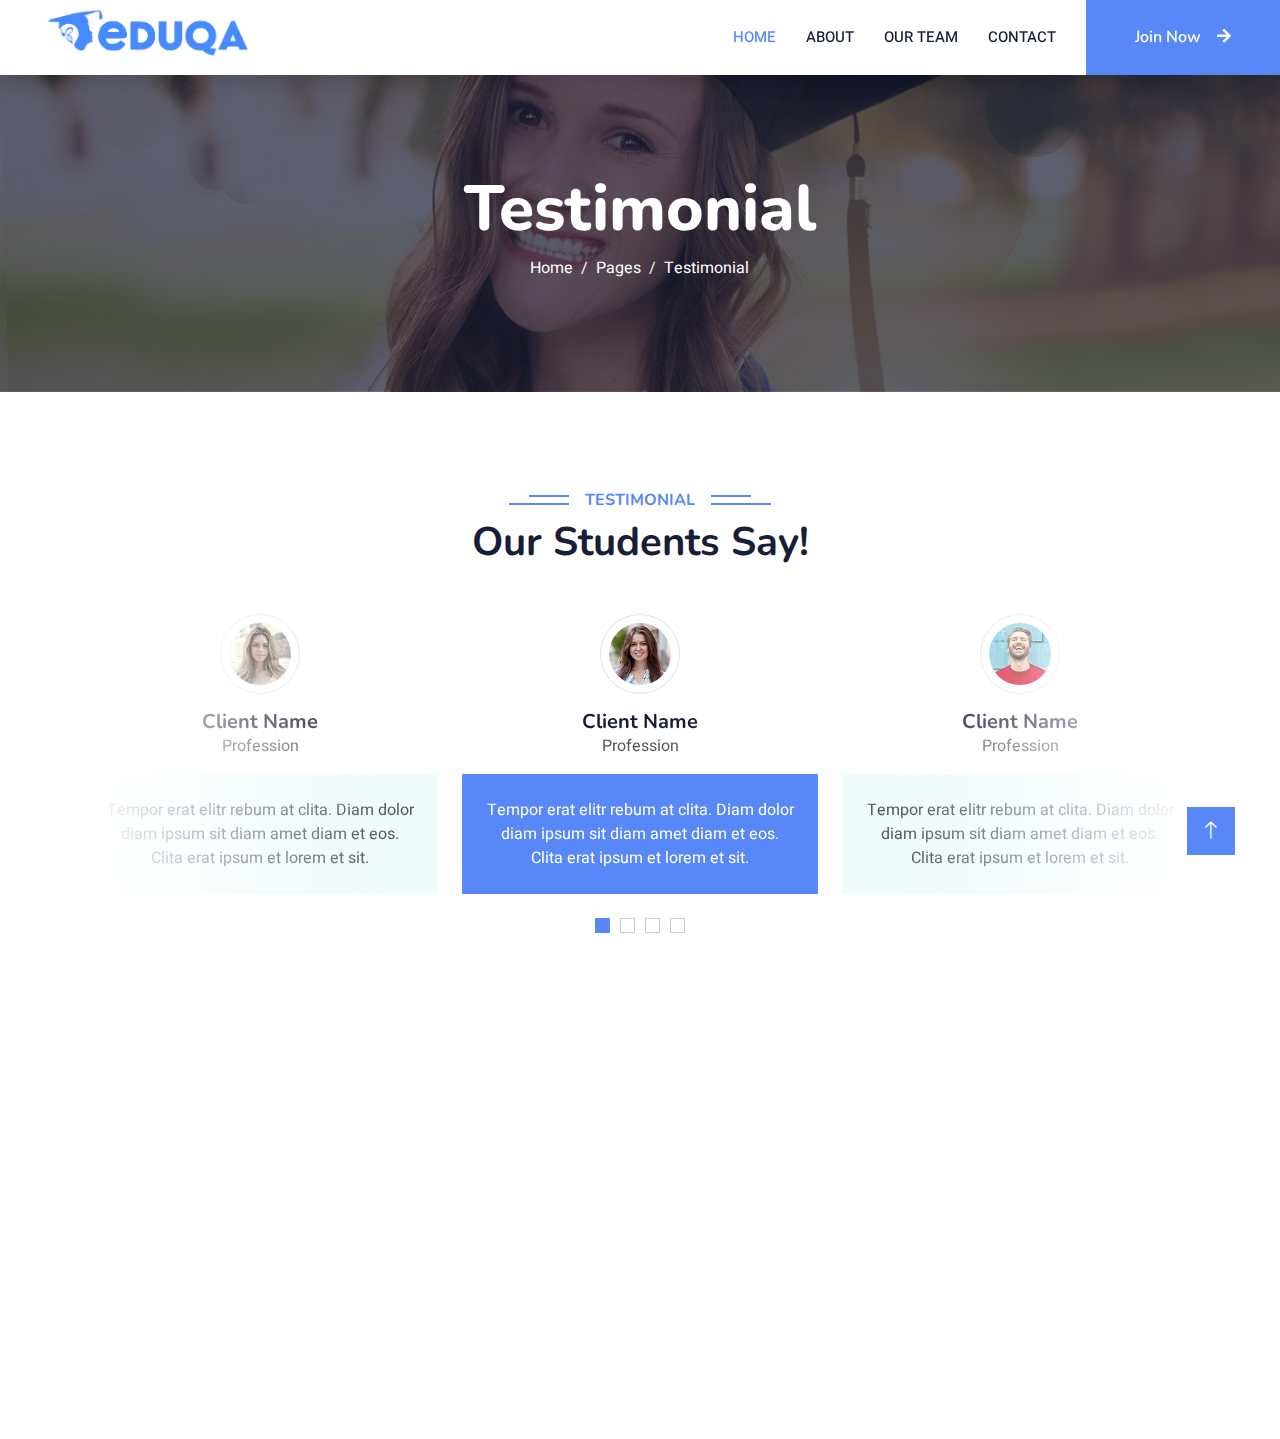
<file: testimonial.html>
<!DOCTYPE html>
<html lang="en">

<head>
    <meta charset="utf-8">
    <title>Testimonials | EDUQA.ID</title>
    <meta content="width=device-width, initial-scale=1.0" name="viewport">
    <meta content="" name="keywords">
    <meta content="" name="description">

    <!-- Favicon -->
    <link href="img/favicon.ico" rel="icon">

    <!-- Google Web Fonts -->
    <link rel="preconnect" href="https://fonts.googleapis.com">
    <link rel="preconnect" href="https://fonts.gstatic.com" crossorigin>
    <link href="https://fonts.googleapis.com/css2?family=Heebo:wght@400;500;600&family=Nunito:wght@600;700;800&display=swap" rel="stylesheet">

    <!-- Icon Font Stylesheet -->
    <link href="https://cdnjs.cloudflare.com/ajax/libs/font-awesome/5.10.0/css/all.min.css" rel="stylesheet">
    <link href="https://cdn.jsdelivr.net/npm/bootstrap-icons@1.4.1/font/bootstrap-icons.css" rel="stylesheet">

    <!-- Libraries Stylesheet -->
    <link href="lib/animate/animate.min.css" rel="stylesheet">
    <link href="lib/owlcarousel/assets/owl.carousel.min.css" rel="stylesheet">

    <!-- Customized Bootstrap Stylesheet -->
    <link href="css/bootstrap.min.css" rel="stylesheet">

    <!-- Template Stylesheet -->
    <link href="css/style.css" rel="stylesheet">
</head>

<body>
    <!-- Spinner Start -->
    <div id="spinner" class="show bg-white position-fixed translate-middle w-100 vh-100 top-50 start-50 d-flex align-items-center justify-content-center">
        <div class="spinner-border text-primary" style="width: 3rem; height: 3rem;" role="status">
            <span class="sr-only">Loading...</span>
        </div>
    </div>
    <!-- Spinner End -->


    <!-- Navbar Start -->
    <nav class="navbar navbar-expand-lg bg-white navbar-light shadow sticky-top p-0">
        <a href="index.html" class="navbar-brand d-flex align-items-center px-4 px-lg-5">
            <h2 class="m-0 text-primary"><img src="img/eduqa.png" width="200px"/></h2>
        </a>
        <button type="button" class="navbar-toggler me-4" data-bs-toggle="collapse" data-bs-target="#navbarCollapse">
            <span class="navbar-toggler-icon"></span>
        </button>
        <div class="collapse navbar-collapse" id="navbarCollapse">
            <div class="navbar-nav ms-auto p-4 p-lg-0">
                <a href="index.html" class="nav-item nav-link active">Home</a>
                <a href="about.html" class="nav-item nav-link">About</a>
                <a href="team.html" class="nav-item nav-link">Our Team</a>
                <!-- <a href="courses.html" class="nav-item nav-link">Courses</a> -->
                <!-- <div class="nav-item dropdown">
                    <a href="#" class="nav-link dropdown-toggle" data-bs-toggle="dropdown">Pages</a>
                    <div class="dropdown-menu fade-down m-0">
                        <a href="team.html" class="dropdown-item">Our Team</a>
                        <a href="testimonial.html" class="dropdown-item">Testimonial</a>
                        <a href="404.html" class="dropdown-item">404 Page</a>
                    </div>
                </div> -->
                <a href="contact.html" class="nav-item nav-link">Contact</a>
            </div>
            <a href="" class="btn btn-primary py-4 px-lg-5 d-none d-lg-block">Join Now<i class="fa fa-arrow-right ms-3"></i></a>
        </div>
    </nav>
    <!-- Navbar End -->


    <!-- Header Start -->
    <div class="container-fluid bg-primary py-5 mb-5 page-header">
        <div class="container py-5">
            <div class="row justify-content-center">
                <div class="col-lg-10 text-center">
                    <h1 class="display-3 text-white animated slideInDown">Testimonial</h1>
                    <nav aria-label="breadcrumb">
                        <ol class="breadcrumb justify-content-center">
                            <li class="breadcrumb-item"><a class="text-white" href="#">Home</a></li>
                            <li class="breadcrumb-item"><a class="text-white" href="#">Pages</a></li>
                            <li class="breadcrumb-item text-white active" aria-current="page">Testimonial</li>
                        </ol>
                    </nav>
                </div>
            </div>
        </div>
    </div>
    <!-- Header End -->


    <!-- Testimonial Start -->
    <div class="container-xxl py-5 wow fadeInUp" data-wow-delay="0.1s">
        <div class="container">
            <div class="text-center">
                <h6 class="section-title bg-white text-center text-primary px-3">Testimonial</h6>
                <h1 class="mb-5">Our Students Say!</h1>
            </div>
            <div class="owl-carousel testimonial-carousel position-relative">
                <div class="testimonial-item text-center">
                    <img class="border rounded-circle p-2 mx-auto mb-3" src="img/testimonial-1.jpg" style="width: 80px; height: 80px;">
                    <h5 class="mb-0">Client Name</h5>
                    <p>Profession</p>
                    <div class="testimonial-text bg-light text-center p-4">
                    <p class="mb-0">Tempor erat elitr rebum at clita. Diam dolor diam ipsum sit diam amet diam et eos. Clita erat ipsum et lorem et sit.</p>
                    </div>
                </div>
                <div class="testimonial-item text-center">
                    <img class="border rounded-circle p-2 mx-auto mb-3" src="img/testimonial-2.jpg" style="width: 80px; height: 80px;">
                    <h5 class="mb-0">Client Name</h5>
                    <p>Profession</p>
                    <div class="testimonial-text bg-light text-center p-4">
                    <p class="mb-0">Tempor erat elitr rebum at clita. Diam dolor diam ipsum sit diam amet diam et eos. Clita erat ipsum et lorem et sit.</p>
                    </div>
                </div>
                <div class="testimonial-item text-center">
                    <img class="border rounded-circle p-2 mx-auto mb-3" src="img/testimonial-3.jpg" style="width: 80px; height: 80px;">
                    <h5 class="mb-0">Client Name</h5>
                    <p>Profession</p>
                    <div class="testimonial-text bg-light text-center p-4">
                    <p class="mb-0">Tempor erat elitr rebum at clita. Diam dolor diam ipsum sit diam amet diam et eos. Clita erat ipsum et lorem et sit.</p>
                    </div>
                </div>
                <div class="testimonial-item text-center">
                    <img class="border rounded-circle p-2 mx-auto mb-3" src="img/testimonial-4.jpg" style="width: 80px; height: 80px;">
                    <h5 class="mb-0">Client Name</h5>
                    <p>Profession</p>
                    <div class="testimonial-text bg-light text-center p-4">
                    <p class="mb-0">Tempor erat elitr rebum at clita. Diam dolor diam ipsum sit diam amet diam et eos. Clita erat ipsum et lorem et sit.</p>
                    </div>
                </div>
            </div>
        </div>
    </div>
    <!-- Testimonial End -->
        

    <!-- Footer Start -->
    <div class="container-fluid bg-dark text-light footer pt-5 mt-5 wow fadeIn" data-wow-delay="0.1s">
        <div class="container py-5">
            <div class="row g-5">
                <div class="col-lg-3 col-md-6">
                    <h4 class="text-white mb-3">Quick Link</h4>
                    <a class="btn btn-link" href="">About Us</a>
                    <a class="btn btn-link" href="">Contact Us</a>
                    <a class="btn btn-link" href="">Privacy Policy</a>
                    <a class="btn btn-link" href="">Terms & Condition</a>
                    <a class="btn btn-link" href="">FAQs & Help</a>
                </div>
                <div class="col-lg-3 col-md-6">
                    <h4 class="text-white mb-3">Contact</h4>
                    <p class="mb-2"><i class="fa fa-map-marker-alt me-3"></i>Jakarta, Indonesia</p>
                    <p class="mb-2"><i class="fa fa-phone-alt me-3"></i>+62 878 1515 3631</p>
                    <p class="mb-2"><i class="fa fa-envelope me-3"></i>eduqa.indonesia@gmail.com</p>
                    <div class="d-flex pt-2">
                        <a class="btn btn-outline-light btn-social" href=""><i class="fab fa-twitter"></i></a>
                        <a class="btn btn-outline-light btn-social" href=""><i class="fab fa-facebook-f"></i></a>
                        <a class="btn btn-outline-light btn-social" href=""><i class="fab fa-youtube"></i></a>
                        <a class="btn btn-outline-light btn-social" href=""><i class="fab fa-linkedin-in"></i></a>
                    </div>
                </div>
                <div class="col-lg-3 col-md-6">
                    <h4 class="text-white mb-3">Gallery</h4>
                    <div class="row g-2 pt-2">
                        <div class="col-4">
                            <img class="img-fluid bg-light p-1" src="img/course-1.jpg" alt="">
                        </div>
                        <div class="col-4">
                            <img class="img-fluid bg-light p-1" src="img/course-2.jpg" alt="">
                        </div>
                        <div class="col-4">
                            <img class="img-fluid bg-light p-1" src="img/course-3.jpg" alt="">
                        </div>
                        <div class="col-4">
                            <img class="img-fluid bg-light p-1" src="img/course-2.jpg" alt="">
                        </div>
                        <div class="col-4">
                            <img class="img-fluid bg-light p-1" src="img/course-3.jpg" alt="">
                        </div>
                        <div class="col-4">
                            <img class="img-fluid bg-light p-1" src="img/course-1.jpg" alt="">
                        </div>
                    </div>
                </div>
                <div class="col-lg-3 col-md-6">
                    <h4 class="text-white mb-3">Newsletter</h4>
                    <p>Dolor amet sit justo amet elitr clita ipsum elitr est.</p>
                    <div class="position-relative mx-auto" style="max-width: 400px;">
                        <input class="form-control border-0 w-100 py-3 ps-4 pe-5" type="text" placeholder="Your email">
                        <button type="button" class="btn btn-primary py-2 position-absolute top-0 end-0 mt-2 me-2">SignUp</button>
                    </div>
                </div>
            </div>
        </div>
        <div class="container">
            <div class="copyright">
                <div class="row">
                    <div class="col-md-6 text-center text-md-start mb-3 mb-md-0">
                        &copy; <a class="border-bottom" href="https://eduqa.id">EDUQA.ID</a>, All Right Reserved.
                    </div>
                    <div class="col-md-6 text-center text-md-end">
                        <div class="footer-menu">
                            <a href="">Home</a>
                            <a href="">Cookies</a>
                            <a href="">Help</a>
                            <a href="">FQAs</a>
                        </div>
                    </div>
                </div>
            </div>
        </div>
    </div>
    <!-- Footer End -->


    <!-- Back to Top -->
    <a href="#" class="btn btn-lg btn-primary btn-lg-square back-to-top"><i class="bi bi-arrow-up"></i></a>


    <!-- JavaScript Libraries -->
    <script src="https://code.jquery.com/jquery-3.4.1.min.js"></script>
    <script src="https://cdn.jsdelivr.net/npm/bootstrap@5.0.0/dist/js/bootstrap.bundle.min.js"></script>
    <script src="lib/wow/wow.min.js"></script>
    <script src="lib/easing/easing.min.js"></script>
    <script src="lib/waypoints/waypoints.min.js"></script>
    <script src="lib/owlcarousel/owl.carousel.min.js"></script>

    <!-- Template Javascript -->
    <script src="js/main.js"></script>
</body>

</html>
</file>
<file: css/style.css>
/********** Template CSS **********/
:root {
    --primary: #5888F7;
    --light: #F0FBFC;
    --dark: #181d38;
}

.fw-medium {
    font-weight: 600 !important;
}

.fw-semi-bold {
    font-weight: 700 !important;
}

.back-to-top {
    position: fixed;
    display: none;
    right: 45px;
    bottom: 45px;
    z-index: 99;
}


/*** Spinner ***/
#spinner {
    opacity: 0;
    visibility: hidden;
    transition: opacity .5s ease-out, visibility 0s linear .5s;
    z-index: 99999;
}

#spinner.show {
    transition: opacity .5s ease-out, visibility 0s linear 0s;
    visibility: visible;
    opacity: 1;
}


/*** Button ***/
.btn {
    font-family: 'Nunito', sans-serif;
    font-weight: 600;
    transition: .5s;
}

.btn.btn-primary,
.btn.btn-secondary {
    color: #FFFFFF;
}

.btn-square {
    width: 38px;
    height: 38px;
}

.btn-sm-square {
    width: 32px;
    height: 32px;
}

.btn-lg-square {
    width: 48px;
    height: 48px;
}

.btn-square,
.btn-sm-square,
.btn-lg-square {
    padding: 0;
    display: flex;
    align-items: center;
    justify-content: center;
    font-weight: normal;
    border-radius: 0px;
}


/*** Navbar ***/
.navbar .dropdown-toggle::after {
    border: none;
    content: "\f107";
    font-family: "Font Awesome 5 Free";
    font-weight: 900;
    vertical-align: middle;
    margin-left: 8px;
}

.navbar-light .navbar-nav .nav-link {
    margin-right: 30px;
    padding: 25px 0;
    color: #FFFFFF;
    font-size: 15px;
    text-transform: uppercase;
    outline: none;
}

.navbar-light .navbar-nav .nav-link:hover,
.navbar-light .navbar-nav .nav-link.active {
    color: var(--primary);
}

@media (max-width: 991.98px) {
    .navbar-light .navbar-nav .nav-link  {
        margin-right: 0;
        padding: 10px 0;
    }

    .navbar-light .navbar-nav {
        border-top: 1px solid #EEEEEE;
    }
}

.navbar-light .navbar-brand,
.navbar-light a.btn {
    height: 75px;
}

.navbar-light .navbar-nav .nav-link {
    color: var(--dark);
    font-weight: 500;
}

.navbar-light.sticky-top {
    top: -100px;
    transition: .5s;
}

@media (min-width: 992px) {
    .navbar .nav-item .dropdown-menu {
        display: block;
        margin-top: 0;
        opacity: 0;
        visibility: hidden;
        transition: .5s;
    }

    .navbar .dropdown-menu.fade-down {
        top: 100%;
        transform: rotateX(-75deg);
        transform-origin: 0% 0%;
    }

    .navbar .nav-item:hover .dropdown-menu {
        top: 100%;
        transform: rotateX(0deg);
        visibility: visible;
        transition: .5s;
        opacity: 1;
    }
}


/*** Header carousel ***/
@media (max-width: 768px) {
    .header-carousel .owl-carousel-item {
        position: relative;
        min-height: 500px;
    }
    
    .header-carousel .owl-carousel-item img {
        position: absolute;
        width: 100%;
        height: 100%;
        object-fit: cover;
    }
}

.header-carousel .owl-nav {
    position: absolute;
    top: 50%;
    right: 8%;
    transform: translateY(-50%);
    display: flex;
    flex-direction: column;
}

.header-carousel .owl-nav .owl-prev,
.header-carousel .owl-nav .owl-next {
    margin: 7px 0;
    width: 45px;
    height: 45px;
    display: flex;
    align-items: center;
    justify-content: center;
    color: #FFFFFF;
    background: transparent;
    border: 1px solid #FFFFFF;
    font-size: 22px;
    transition: .5s;
}

.header-carousel .owl-nav .owl-prev:hover,
.header-carousel .owl-nav .owl-next:hover {
    background: var(--primary);
    border-color: var(--primary);
}

.page-header {
    background: linear-gradient(rgba(24, 29, 56, .7), rgba(24, 29, 56, .7)), url(../img/carousel-1.jpg);
    background-position: center center;
    background-repeat: no-repeat;
    background-size: cover;
}

.page-header-inner {
    background: rgba(15, 23, 43, .7);
}

.breadcrumb-item + .breadcrumb-item::before {
    color: var(--light);
}


/*** Section Title ***/
.section-title {
    position: relative;
    display: inline-block;
    text-transform: uppercase;
}

.section-title::before {
    position: absolute;
    content: "";
    width: calc(100% + 80px);
    height: 2px;
    top: 4px;
    left: -40px;
    background: var(--primary);
    z-index: -1;
}

.section-title::after {
    position: absolute;
    content: "";
    width: calc(100% + 120px);
    height: 2px;
    bottom: 5px;
    left: -60px;
    background: var(--primary);
    z-index: -1;
}

.section-title.text-start::before {
    width: calc(100% + 40px);
    left: 0;
}

.section-title.text-start::after {
    width: calc(100% + 60px);
    left: 0;
}


/*** Service ***/
.service-item {
    background: var(--light);
    transition: .5s;
}

.service-item:hover {
    margin-top: -10px;
    background: var(--primary);
}

.service-item * {
    transition: .5s;
}

.service-item:hover * {
    color: var(--light) !important;
}


/*** Categories & Courses ***/
.category img,
.course-item img {
    transition: .5s;
}

.category a:hover img,
.course-item:hover img {
    transform: scale(1.1);
}


/*** Team ***/
.team-item img {
    transition: .5s;
}

.team-item:hover img {
    transform: scale(1.1);
}


/*** Testimonial ***/
.testimonial-carousel::before {
    position: absolute;
    content: "";
    top: 0;
    left: 0;
    height: 100%;
    width: 0;
    background: linear-gradient(to right, rgba(255, 255, 255, 1) 0%, rgba(255, 255, 255, 0) 100%);
    z-index: 1;
}

.testimonial-carousel::after {
    position: absolute;
    content: "";
    top: 0;
    right: 0;
    height: 100%;
    width: 0;
    background: linear-gradient(to left, rgba(255, 255, 255, 1) 0%, rgba(255, 255, 255, 0) 100%);
    z-index: 1;
}

@media (min-width: 768px) {
    .testimonial-carousel::before,
    .testimonial-carousel::after {
        width: 200px;
    }
}

@media (min-width: 992px) {
    .testimonial-carousel::before,
    .testimonial-carousel::after {
        width: 300px;
    }
}

.testimonial-carousel .owl-item .testimonial-text,
.testimonial-carousel .owl-item.center .testimonial-text * {
    transition: .5s;
}

.testimonial-carousel .owl-item.center .testimonial-text {
    background: var(--primary) !important;
}

.testimonial-carousel .owl-item.center .testimonial-text * {
    color: #FFFFFF !important;
}

.testimonial-carousel .owl-dots {
    margin-top: 24px;
    display: flex;
    align-items: flex-end;
    justify-content: center;
}

.testimonial-carousel .owl-dot {
    position: relative;
    display: inline-block;
    margin: 0 5px;
    width: 15px;
    height: 15px;
    border: 1px solid #CCCCCC;
    transition: .5s;
}

.testimonial-carousel .owl-dot.active {
    background: var(--primary);
    border-color: var(--primary);
}


/*** Footer ***/
.footer .btn.btn-social {
    margin-right: 5px;
    width: 35px;
    height: 35px;
    display: flex;
    align-items: center;
    justify-content: center;
    color: var(--light);
    font-weight: normal;
    border: 1px solid #FFFFFF;
    border-radius: 35px;
    transition: .3s;
}

.footer .btn.btn-social:hover {
    color: var(--primary);
}

.footer .btn.btn-link {
    display: block;
    margin-bottom: 5px;
    padding: 0;
    text-align: left;
    color: #FFFFFF;
    font-size: 15px;
    font-weight: normal;
    text-transform: capitalize;
    transition: .3s;
}

.footer .btn.btn-link::before {
    position: relative;
    content: "\f105";
    font-family: "Font Awesome 5 Free";
    font-weight: 900;
    margin-right: 10px;
}

.footer .btn.btn-link:hover {
    letter-spacing: 1px;
    box-shadow: none;
}

.footer .copyright {
    padding: 25px 0;
    font-size: 15px;
    border-top: 1px solid rgba(256, 256, 256, .1);
}

.footer .copyright a {
    color: var(--light);
}

.footer .footer-menu a {
    margin-right: 15px;
    padding-right: 15px;
    border-right: 1px solid rgba(255, 255, 255, .1);
}

.footer .footer-menu a:last-child {
    margin-right: 0;
    padding-right: 0;
    border-right: none;
}
</file>
